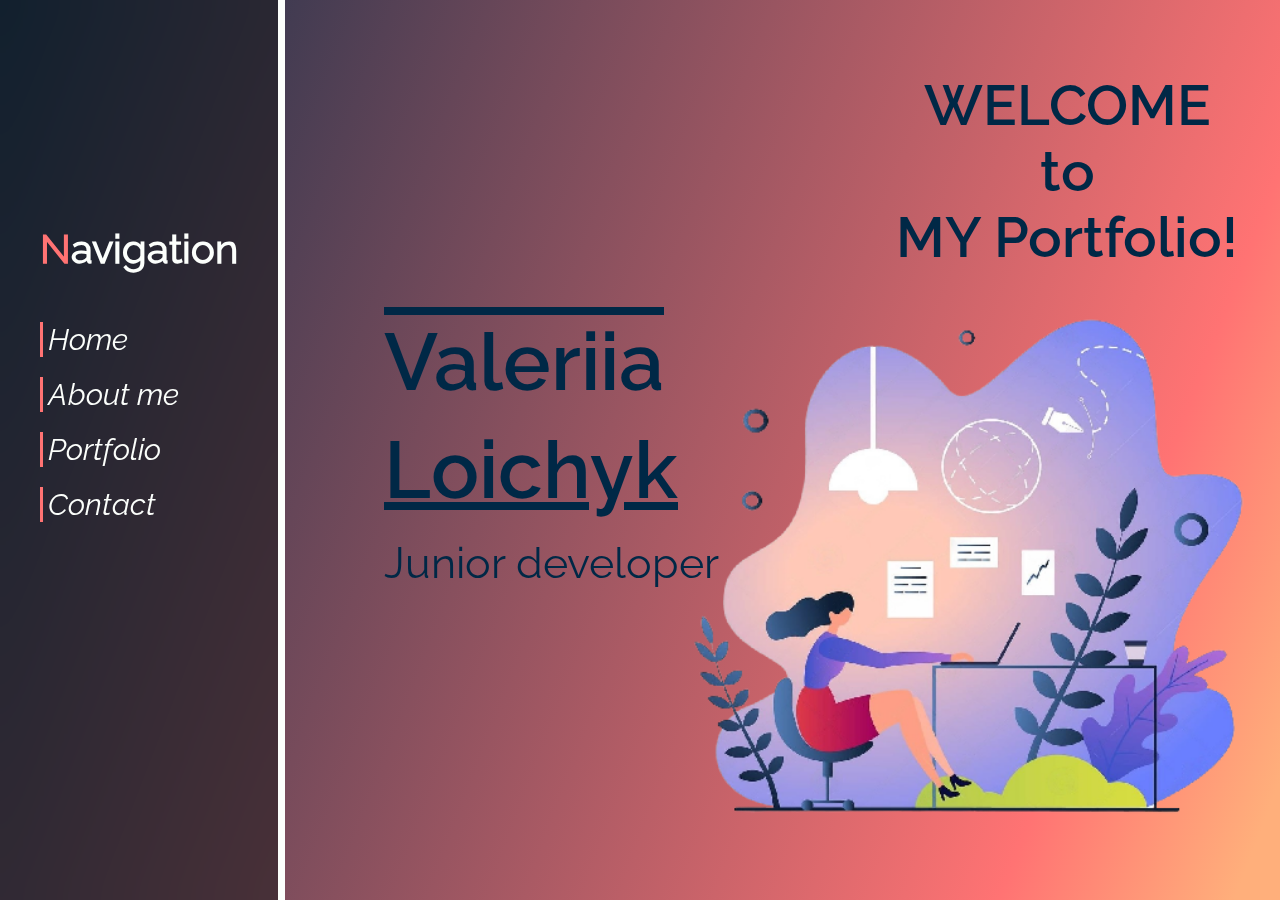
<file: About_Me+JS/index.html>
<!DOCTYPE html>
<html lang="pl">
<head>
    <meta charset="UTF-8">
    <meta name="viewport" content="width=device-width, initial-scale=1">
    <title>Portfolio</title>
    <link rel="stylesheet" type="text/css" href="index.css">
</head>
<nav>
 <div class="title"><h1><span>N</span>avigation</h1></div>
  <div class="list"><ul>
      <li><a href="index.html">Home</a></li>
      <li><a href="me.html">About me</a></li>
      <li><a href="project.html">Portfolio</a></li>
      <li><a href="contact.html">Contact</a></li>
  </ul>
  </div>  
</nav>
<article class="back">
    <div class="wrap">
        <picture class="hello">
            <source srcset="image/1.png" type="image/png" >
            <img src="image/1.png" alt="">
        </picture>
    </div>
    <h1  class ="h11" >Valeriia</h1>
    <h1  class = "h12" >Loichyk</h1>
    <p>Junior developer</p>
    <h2 >WELCOME <br>to <br>MY Portfolio!</h2>
    
</article>
</html>
</file>
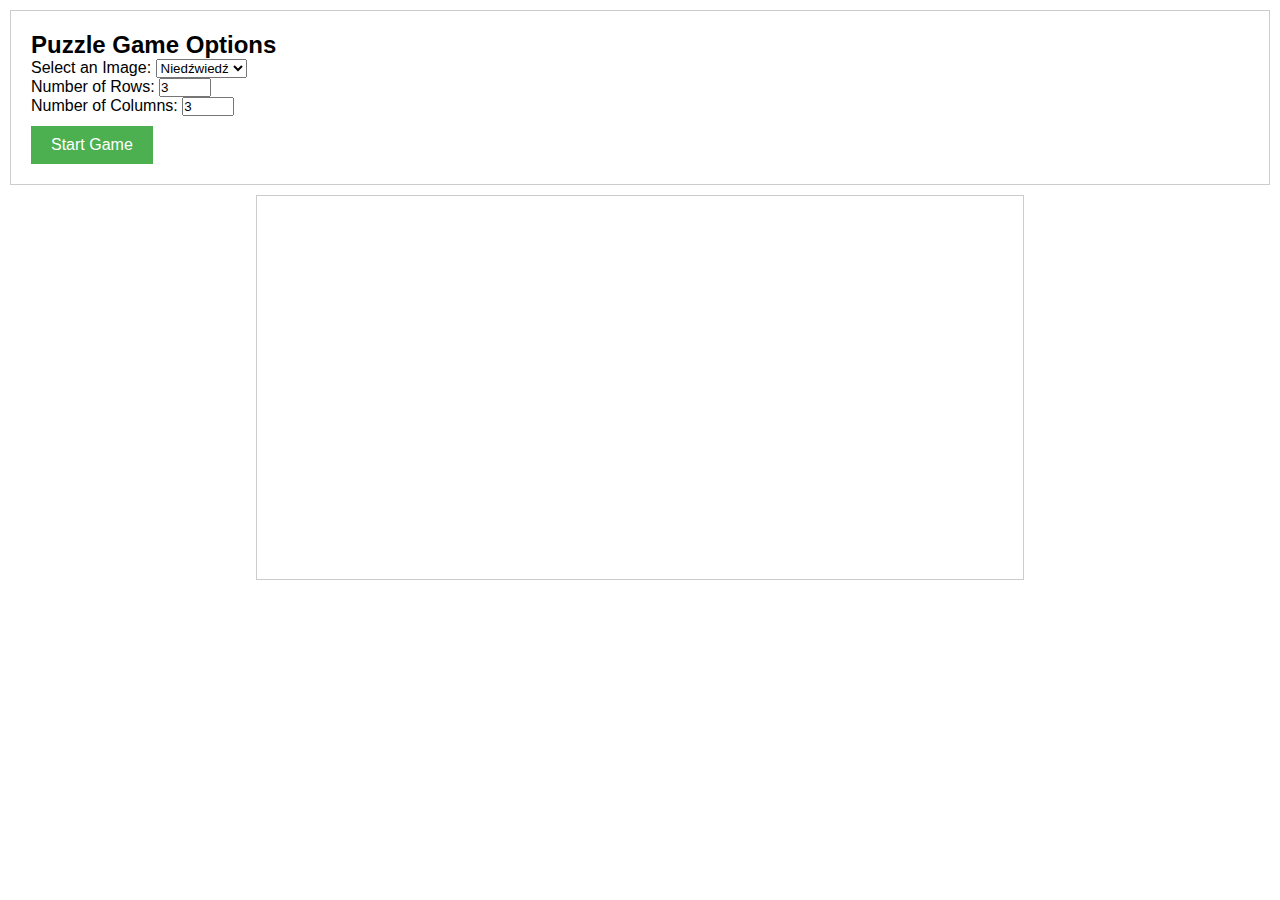
<file: Puzzle/index.html>
<!DOCTYPE html>
<html lang="en">
<head>
	<meta charset="utf-8">
	<title>Puzzle</title>
	<meta name="viewport" content="width=device-width">
	<link rel="stylesheet" type="text/css" href="style.css">
</head>
<body>
        <div class="game-options">
      <h2>Puzzle Game Options</h2>
      <form>
        <label for="image-select">Select an Image:</label>
        <select id="image-select" name="image-select">
          <option value="1">Niedźwiedź</option>
          <option value="2">Kot</option>
          <option value="3">Pies</option>
        </select>
        <br>
        <label for="rows-input">Number of Rows:</label>
        <input type="number" id="rows-input" name="rows-input" min="2" max="10" value="3">
        <br>
        <label for="columns-input">Number of Columns:</label>
        <input type="number" id="columns-input" name="columns-input" min="2" max="10" value="3">
        <br>
        <button type="button" id="start-button">Start Game</button>
      </form>
    </div>
    <canvas id="canvas"></canvas>
</body>
	 <script src="puzzle.js" type="text/javascript"></script>
</html>
</file>
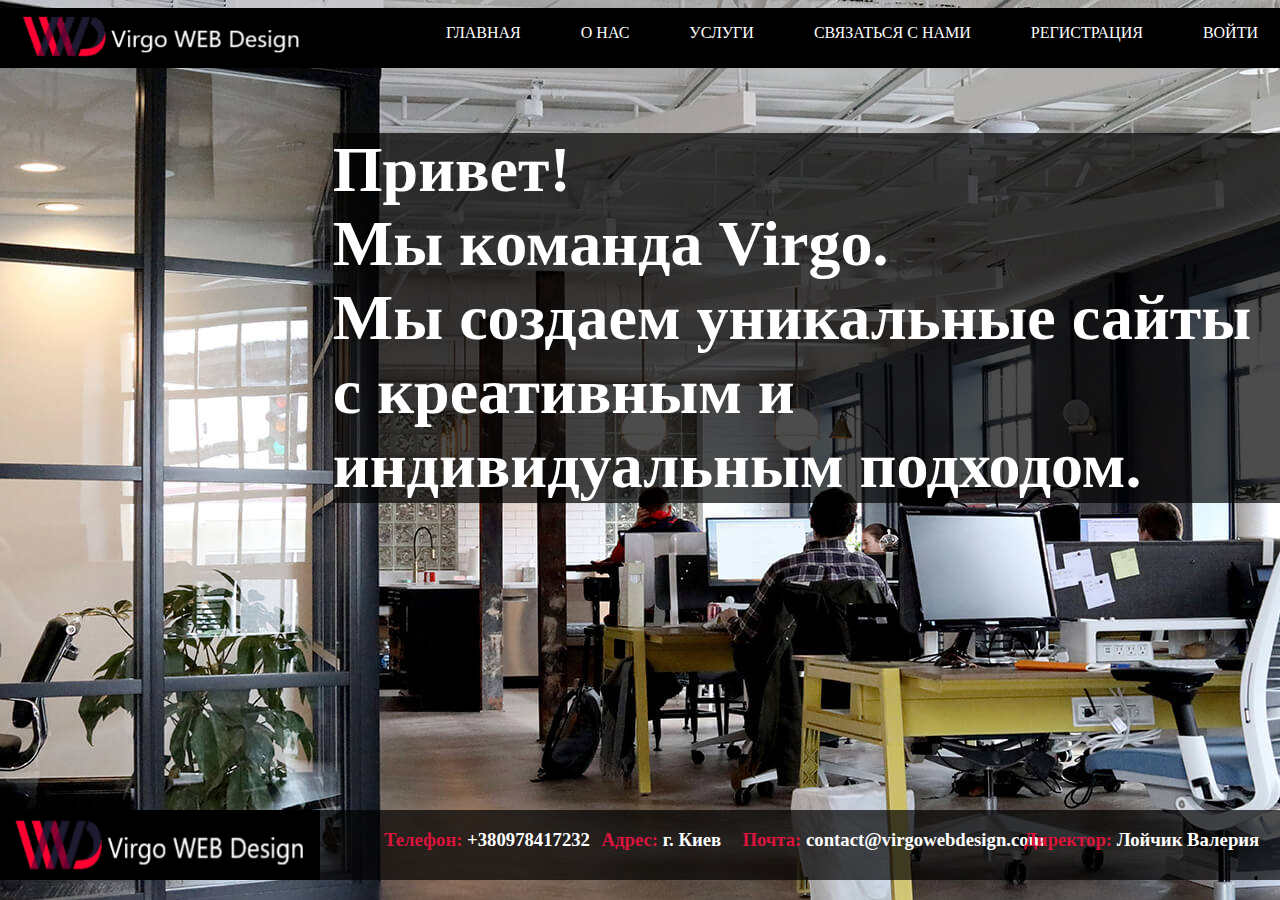
<file: WebCrafters/index.html>
﻿<!DOCTYPE html>
<html lang="ru">
<head>
    <meta charset="UTF-8">
    <title>Студия WEB-дизайна Virgo WEB Design</title>
    <link rel="stylesheet"; href="nav.css"; type="text/css">
    <style type="text/css">
        .footer{
            background: rgba(0,0,0,0.7);
            border: 1px;
            width: 100%;
            height: 70px;
            position:absolute;
            top:90%;
            left:0%;
            color: white;
        }
    </style>
</head>
<body background="слайд1.jpg">

<nav>
    <img src="logo.png" height="24%" width="24%" align="left"/>

    <ul>
        <li><a href="vhod.html">Войти</a> </li>
        <li><a href="registraciya.html">Регистрация</a> </li>
        <li><a href="Svyaz.html">Связаться с нами</a> </li>
        <li><a href="Uslugi.html">Услуги</a> </li>
        <li><a href="ONAS.html">О нас</a> </li>
        <li><a href="index.html">Главная</a></li>
    </ul>
</nav>
<h1  style="position: absolute; left: 26%; top: 10%; font-size:400%; color:white; background: rgba(0,0,0,0.7)" >Привет! <br>Мы команда Virgo.<br>Мы создаем уникальные сайты <br>с креативным и индивидуальным подходом. </h1>
<div class="footer">
    <img src="logo.png" height="100%" width="25%" align="left"/>
    <h3 style="position:absolute; left: 30%"><b style="color: crimson">Телефон:</b> +380978417232 </h3>
    <h3 style="position:absolute; left: 47%"><b style="color: crimson">Адрес:</b> г. Киев</h3>
    <h3 style="position:absolute; left: 58%"><b style="color: crimson">Почта:</b> contact@virgowebdesign.com</h3>
    <h3 style="position:absolute; left: 80%"><b style="color: crimson">Директор:</b> Лойчик Валерия</h3>
</div>
</body>
</html>
</file>
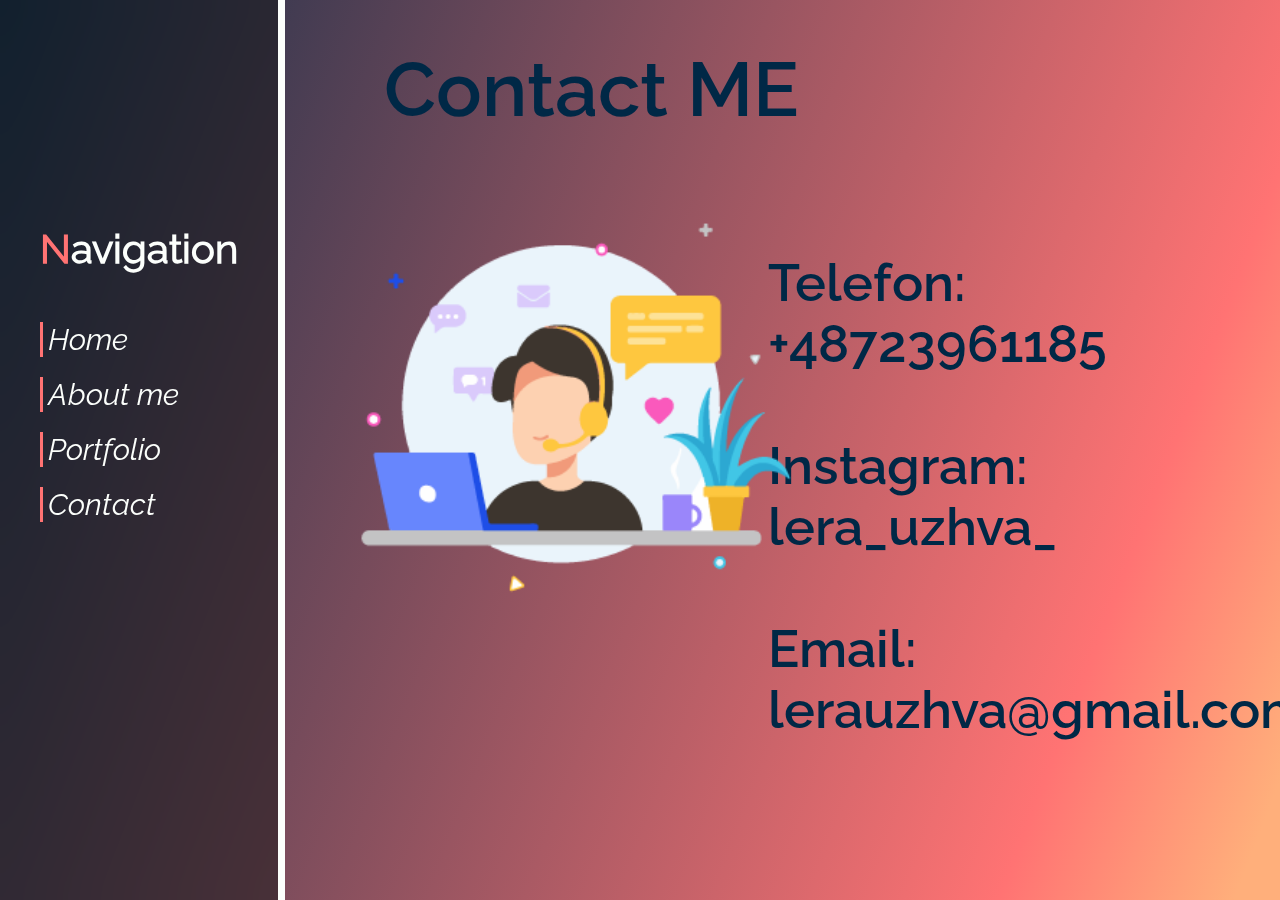
<file: About_Me+JS/contact.html>
<!DOCTYPE html>
<html lang="pl">
<head>
    <meta charset="UTF-8">
    <meta name="viewport" content="width=device-width, initial-scale=1">
    <title>Contact</title>
    <link rel="stylesheet" type="text/css" href="contact.css">
</head>
<nav>
 <div class="title"><h1><span>N</span>avigation</h1></div>
  <div class="list"><ul>
      <li><a href="index.html">Home</a></li>
      <li><a href="me.html">About me</a></li>
      <li><a href="project.html">Portfolio</a></li>
      <li><a href="contact.html"><span>C</span>ontact</a></li>
  </ul>
  </div>  
</nav>
<article class="back">
   <h1>Contact ME</h1>
   <div class="mob">
        <div class="line" style="top:25rem;"><h2 style="top:2rem;">Telefon: +48723961185</h2></div>
        <div class="line" style="top:30rem;"><h2 style="top:2rem;">Instagram: lera_uzhva_</h2></div>
        <div class="line" style="top:35rem;"><h2 style="top:2rem;"> Email: lerauzhva@gmail.com</h2></div>
        <div class="line" style="top:40rem;"></div>
    </div>
    <div class="desc">
        <h2>Telefon: +48723961185<br><br>Instagram: lera_uzhva_<br><br>Email: lerauzhva@gmail.com</h2>
    </div>
    <div class="wrap">
        <picture class="contact">
       <source srcset="image/2.png" type="image/png">
        <img src="image/2.png" alt="">
   </picture>
    </div>
</article>
<footer></footer>
</html>
</file>
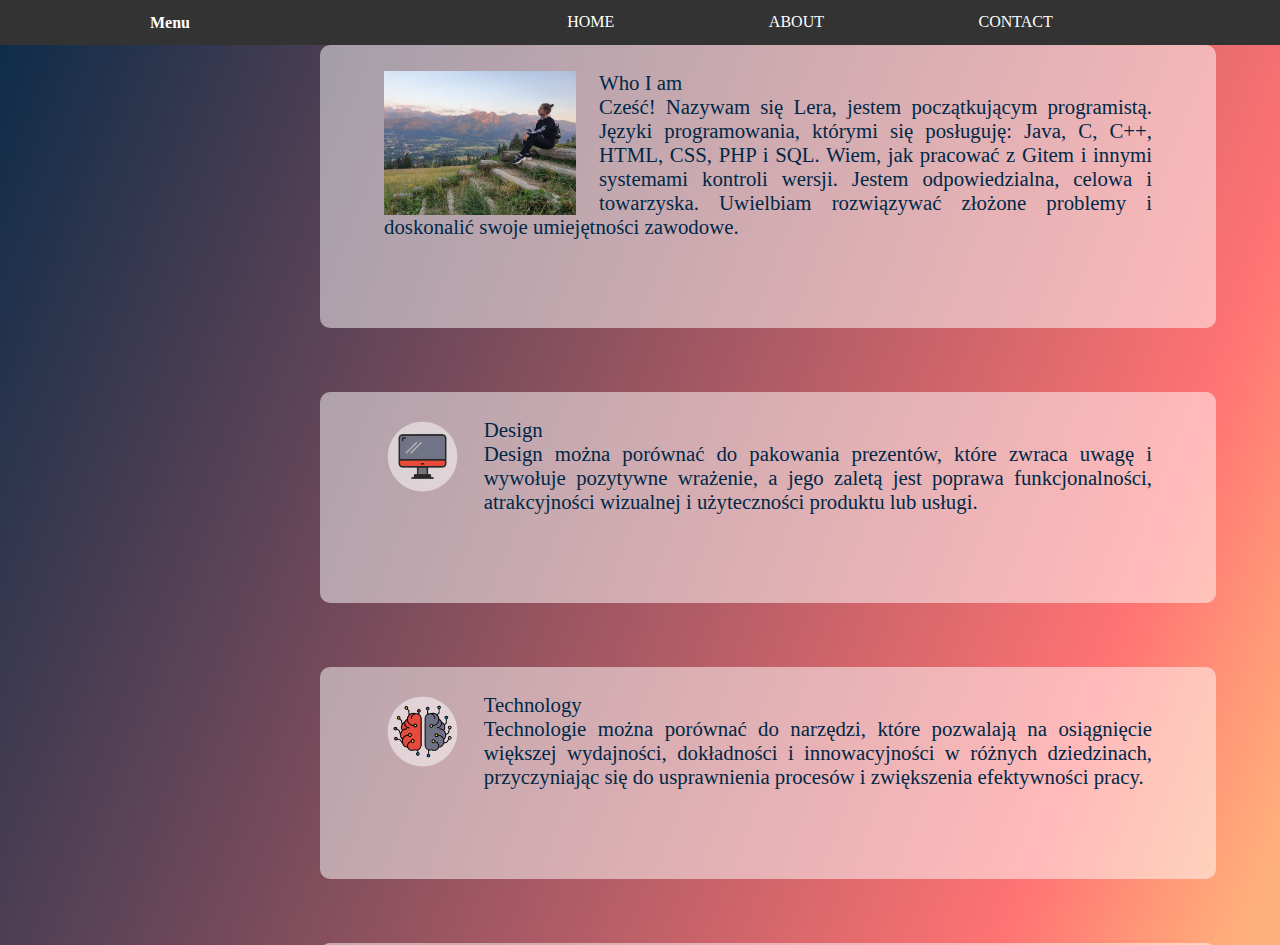
<file: About_Me+JS/me.html>
<!DOCTYPE html>
<html lang="pl">
<head>
    <meta charset="UTF-8">
    <meta name="viewport" content="width=device-width, initial-scale=1">
    <title>Portfolio</title>
    <link rel="stylesheet" type="text/css" href="me.css">
</head>
<nav>
  <div class="logo">
      <h4>Menu</h4>
  </div>
  <ul class="nav-links"> 
      <a href="index.html">Home</a>
      <a href="me.html">About</a> 
      <a href="contact.html">Contact</a>

  </ul>
  <div class="burger">
    <div class="line1"></div>
    <div class="line2"></div>
    <div class="line3"></div>
  </div>
</nav>

<article class="back">
    <div class="container">
        <div class="wrap">
            <img src="image/me.png" class="me" alt="">
            <p>Who I am<br> Cześć! Nazywam się Lera, jestem początkującym programistą. Języki programowania, którymi się posługuję: Java, C, C++, HTML, CSS, PHP i SQL. Wiem, jak pracować z Gitem i innymi systemami kontroli wersji. Jestem odpowiedzialna, celowa i towarzyska. Uwielbiam rozwiązywać złożone problemy i doskonalić swoje umiejętności zawodowe.</p>   
            
        </div>

        <div class="wrap">
            <img src="image/4.png" class="computer" alt=""> 
            <p>Design<br>Design można porównać do pakowania prezentów, które zwraca uwagę i wywołuje pozytywne wrażenie, a jego zaletą jest poprawa funkcjonalności, atrakcyjności wizualnej i użyteczności produktu lub usługi.</p> 
            
        </div>


        <div class="wrap">
            <img src="image/3.png" class="brain" alt=""> 
            <p>Technology<br>Technologie można porównać do narzędzi, które pozwalają na osiągnięcie większej wydajności, dokładności i innowacyjności w różnych dziedzinach, przyczyniając się do usprawnienia procesów i zwiększenia efektywności pracy.</p>   
        </div>


        <div class="wrap">
            <img src="image/5.png" class="photo" alt="">
            <p>Photo<br>Lubię robić zdjęcia i edytować ich.  Sztuka fotografii polega na tworzeniu pięknych i zapadających w pamięć obrazów, które mogą wywoływać emocje, przekazywać informacje i urzekać widzów.  Fotografia może być wykorzystywana w różnych dziedzinach, takich jak dziennikarstwo, reklama, projektowanie i sztuka.</p>      
        </div>
        <div class="gallery-container"><div class="gallery"></div></div>
    </div>
    <script src="gallery.js"></script>
    <script src="menu.js"></script>
</article>
</html>
</file>
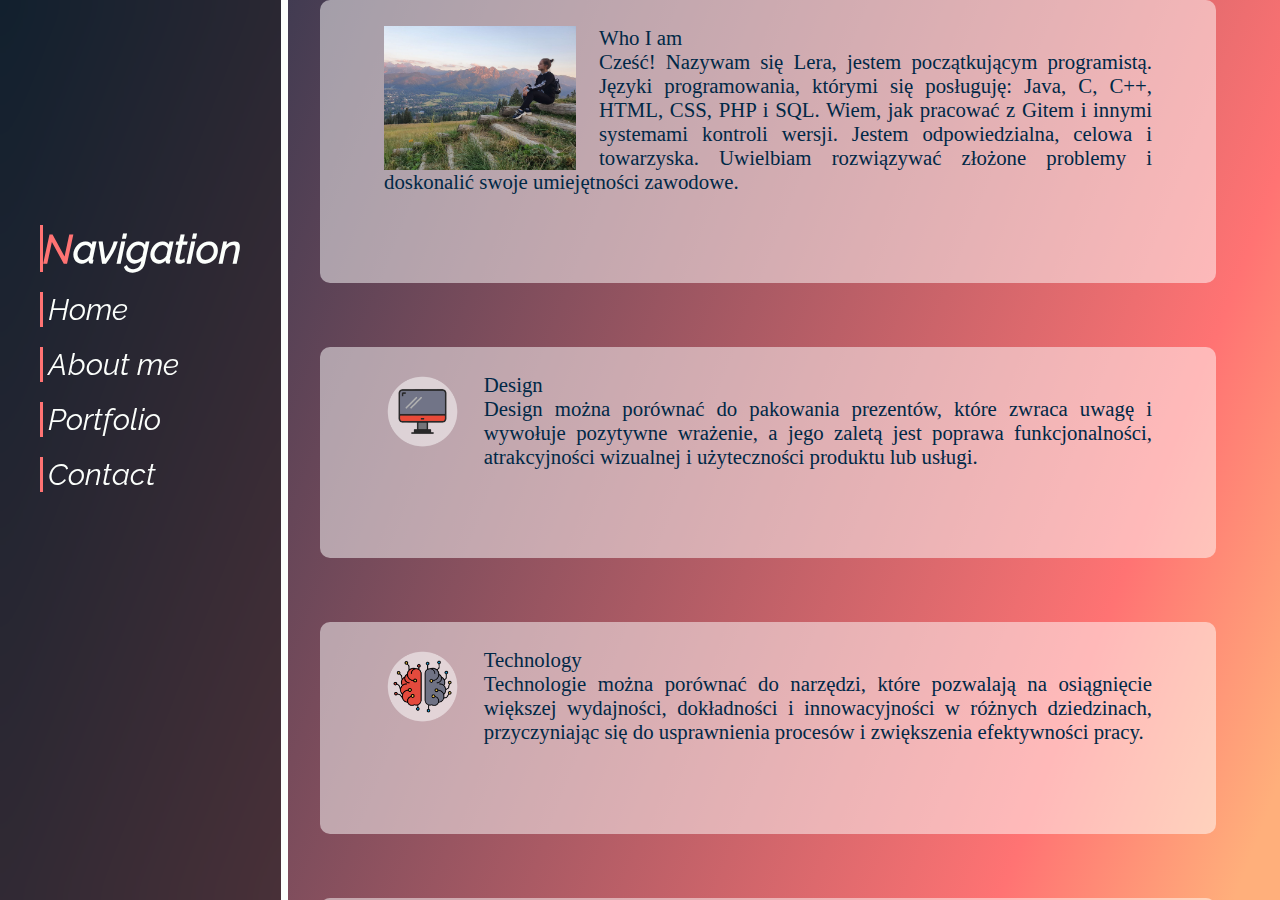
<file: About_Me/me.html>
<!DOCTYPE html>
<html lang="pl">
<head>
    <meta charset="UTF-8">
    <meta name="viewport" content="width=device-width, initial-scale=1">
    <title>Portfolio</title>
    <link rel="stylesheet" type="text/css" href="me_1.css">
</head>
<nav>
 <div class="title"><h1><span>N</span>avigation</h1></div>
  <div class="list"><ul>
      <li><a href="index.html">Home</a></li>
      <li><a href="me.html">About me</a></li>
      <li><a href="project.html">Portfolio</a></li>
      <li><a href="contact.html">Contact</a></li>
  </ul>
  </div>  
</nav>

<article class="back">
    <div class="container">
        <div class="wrap">
            <img src="image/me.png" class="me" alt="">
            <p>Who I am<br> Cześć! Nazywam się Lera, jestem początkującym programistą. Języki programowania, którymi się posługuję: Java, C, C++, HTML, CSS, PHP i SQL. Wiem, jak pracować z Gitem i innymi systemami kontroli wersji. Jestem odpowiedzialna, celowa i towarzyska. Uwielbiam rozwiązywać złożone problemy i doskonalić swoje umiejętności zawodowe.</p>   
            
        </div>

        <div class="wrap">
            <img src="image/4.png" class="computer" alt=""> 
            <p>Design<br>Design można porównać do pakowania prezentów, które zwraca uwagę i wywołuje pozytywne wrażenie, a jego zaletą jest poprawa funkcjonalności, atrakcyjności wizualnej i użyteczności produktu lub usługi.</p> 
            
        </div>


        <div class="wrap">
            <img src="image/3.png" class="brain" alt=""> 
            <p>Technology<br>Technologie można porównać do narzędzi, które pozwalają na osiągnięcie większej wydajności, dokładności i innowacyjności w różnych dziedzinach, przyczyniając się do usprawnienia procesów i zwiększenia efektywności pracy.</p>   
        </div>


        <div class="wrap">
            <img src="image/5.png" class="photo" alt="">
            <p>Photo<br>Lubię robić zdjęcia i edytować ich.  Sztuka fotografii polega na tworzeniu pięknych i zapadających w pamięć obrazów, które mogą wywoływać emocje, przekazywać informacje i urzekać widzów.  Fotografia może być wykorzystywana w różnych dziedzinach, takich jak dziennikarstwo, reklama, projektowanie i sztuka.</p>      
        </div> 
    </div>

</article>
</html>
</file>
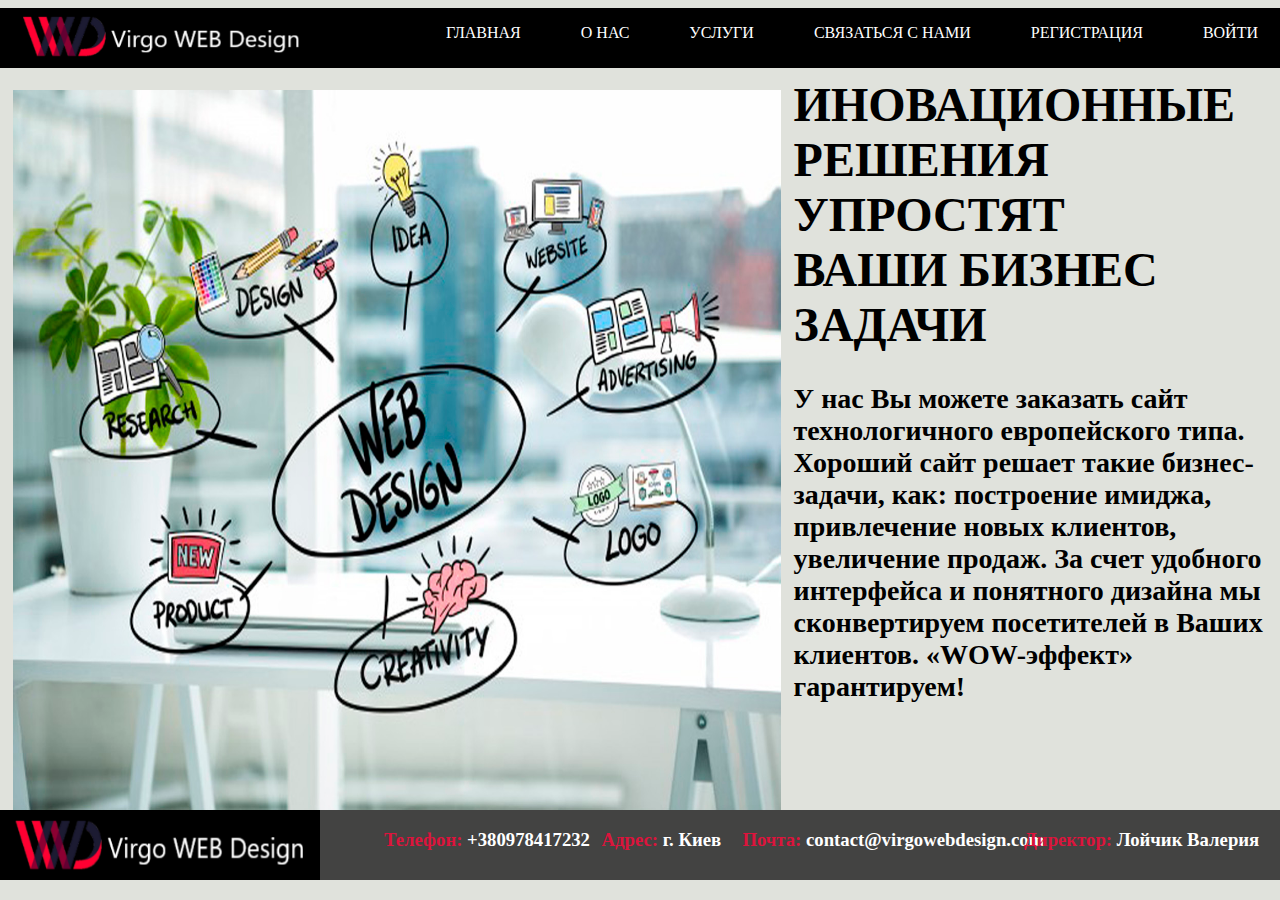
<file: WebCrafters/ONAS.html>
﻿<!DOCTYPE html>
<html>
<head>
    <meta charset="UTF-8">
    <title>О нас</title>
    <link rel="stylesheet"; href="nav.css"; type="text/css">
    <style type="text/css">
        .footer{
            background: rgba(0,0,0,0.7);
            border: 1px;
            width: 100%;
            height: 70px;
            position:absolute;
            top:90%;
            left:0%;
            color: white;
        }
    </style>
</head>
<body bgcolor="#e0e2dc">
<nav>
    <img src="logo.png" height="24%" width="24%" align="left"/>
    <ul>
        <li><a href="vhod.html">Войти</a> </li>
        <li><a href="registraciya.html">Регистрация</a> </li>
        <li><a href="Svyaz.html">Связаться с нами</a> </li>
        <li><a href="Uslugi.html">Услуги</a> </li>
        <li><a href="ONAS.html">О нас</a> </li>
        <li><a href="index.html">Главная</a></li>
    </ul>
</nav>
<img src="слайд2.jpg"; width="60%"; height="80%" style="position:absolute; left:1%;  top:10% "/>
<h1  style="position: absolute; left: 62%; top:5%; font-size:300%;" >ИНОВАЦИОННЫЕ РЕШЕНИЯ УПРОСТЯТ<br>
    ВАШИ БИЗНЕС ЗАДАЧИ</h1>
<h2 style="position: absolute; left: 62%; top:40%;font-size:175% "> У нас Вы можете заказать сайт
технологичного европейского типа. Хороший сайт решает такие бизнес-задачи, как:
построение имиджа, привлечение новых клиентов, увеличение продаж.
    За счет удобного интерфейса и понятного дизайна мы сконвертируем посетителей в Ваших клиентов. «WOW-эффект» гарантируем!</h2>
<div class="footer">
    <img src="logo.png" height="100%" width="25%" align="left"/>
    <h3 style="position:absolute; left: 30%"><b style="color: crimson">Телефон:</b> +380978417232 </h3>
    <h3 style="position:absolute; left: 47%"><b style="color: crimson">Адрес:</b> г. Киев</h3>
    <h3 style="position:absolute; left: 58%"><b style="color: crimson">Почта:</b> contact@virgowebdesign.com</h3>
    <h3 style="position:absolute; left: 80%"><b style="color: crimson">Директор:</b> Лойчик Валерия</h3>
</div>
</body>
</html>
</file>
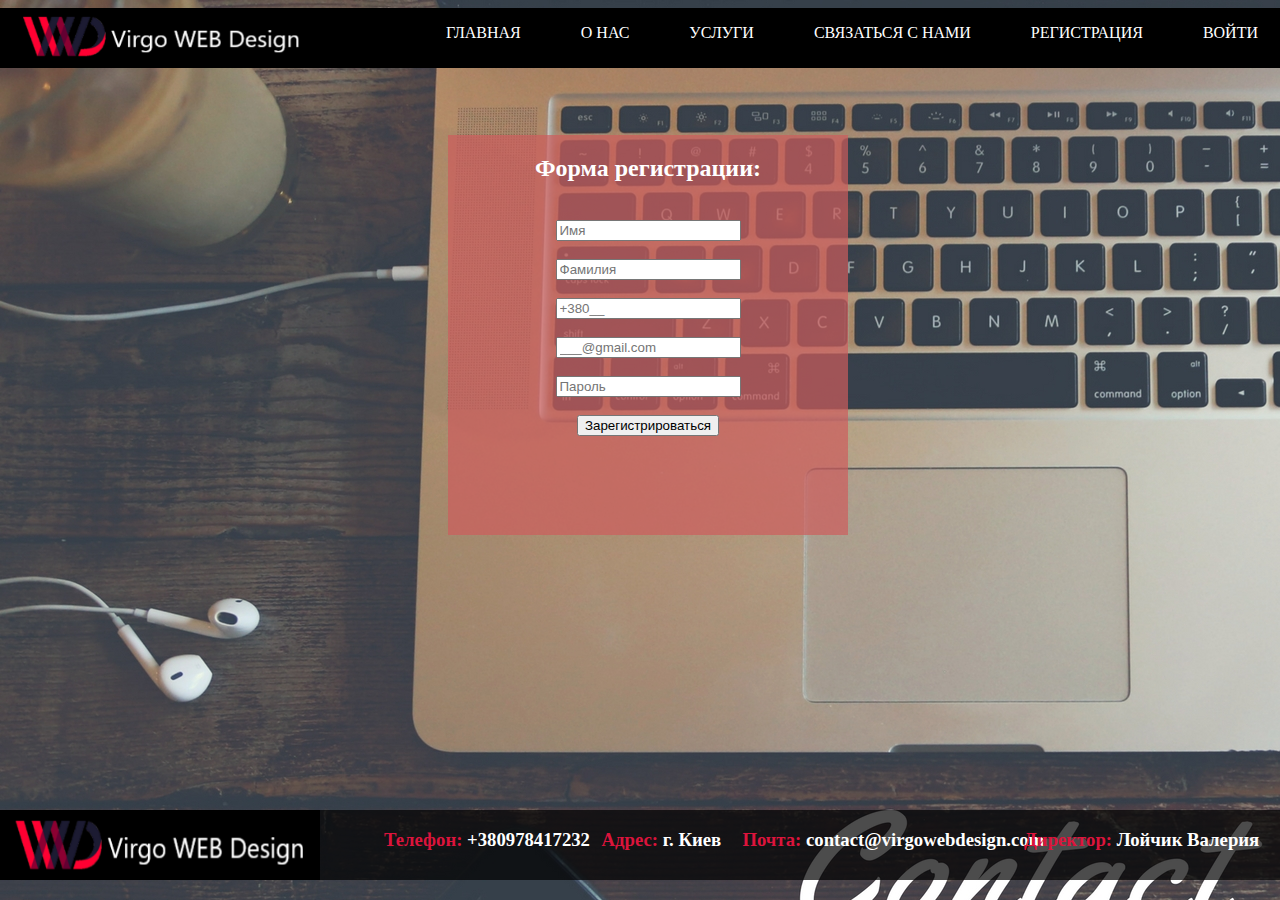
<file: WebCrafters/registraciya.html>
﻿<!DOCTYPE html>
<html >
<head>
    <meta charset="UTF-8">
    <link rel="stylesheet"; href="nav.css"; type="text/css">
    <style type="text/css">
        .footer{
            background: rgba(0,0,0,0.7);
            border: 1px;
            width: 100%;
            height: 70px;
            position:absolute;
            top:90%;
            left:0%;
            color: white;}
            .reg{
                background: rgba(205,92,92,0.7);
                border: 1px;
                width: 400px;
                height: 400px;
                color: white;
                position:absolute;
                left:35%;
                top:15%;
            }

    </style>
    <title>Регистрация</title>
</head>
<body background="слайд4.jpg">
<nav>
    <img src="logo.png" height="24%" width="24%" align="left"/>

    <ul>
        <li><a href="vhod.html">Войти</a> </li>
        <li><a href="registraciya.html">Регистрация</a> </li>
        <li><a href="Svyaz.html">Связаться с нами</a> </li>
        <li><a href="Uslugi.html">Услуги</a> </li>
        <li><a href="ONAS.html">О нас</a> </li>
        <li><a href="index.html">Главная</a></li>
    </ul>
</nav>
<div class="reg" align="center">
<form action="http://localhost/Prac/registraciya.php" method="post">
    <p><h2 >Форма регистрации:</h2></p>
    <br>
    <input type="text" name="name" required placeholder="Имя">
    <br>
    <br>
    <input type="text" name="surname" required placeholder="Фамилия">
    <br>
    <br>
    <input type="text" name="tel" required placeholder="+380__">
    <br>
    <br>
    <input type="text" name="E-mail" required placeholder="___@gmail.com">
    <br>
    <br>
    <input type="password" name="password" required placeholder="Пароль">
    <br>
    <br>
    <input style="height: 20%" type="submit" value="Зарегистрироваться" name="button1">
</form>
</div>
<div class="footer">
    <img src="logo.png" height="100%" width="25%" align="left"/>
    <h3 style="position:absolute; left: 30%"><b style="color: crimson">Телефон:</b> +380978417232 </h3>
    <h3 style="position:absolute; left: 47%"><b style="color: crimson">Адрес:</b> г. Киев</h3>
    <h3 style="position:absolute; left: 58%"><b style="color: crimson">Почта:</b> contact@virgowebdesign.com</h3>
    <h3 style="position:absolute; left: 80%"><b style="color: crimson">Директор:</b> Лойчик Валерия</h3>
</div>
</body>
</html>
</file>
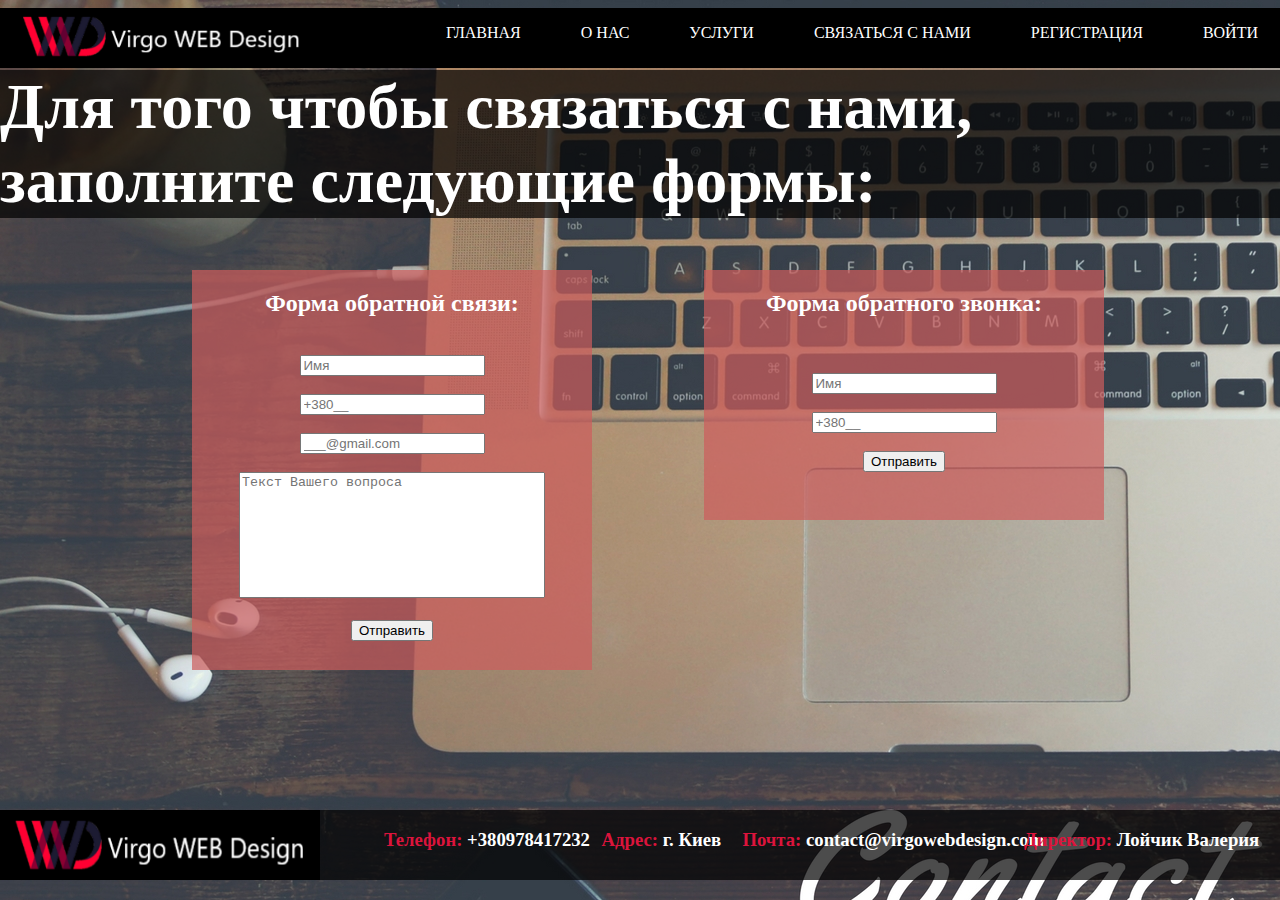
<file: WebCrafters/Svyaz.html>
﻿<!DOCTYPE html>
<html>
<head>
    <meta charset="UTF-8">
    <title>Связаться с нами</title>
    <link rel="stylesheet"; href="nav.css"; type="text/css">
    <style type="text/css" >
        textarea{
            width:300px;
            height:120px;
            resize:none;
        }
        .que{
            background: rgba(205,92,92,0.7);
            border: 1px;
            width: 400px;
            height: 400px;
            color: white;
            position:absolute;
            left:15%;
            top:30%;
        }
        .zvo{
            background: rgba(205,92,92,0.7);
            border: 1px;
            width: 400px;
            height: 250px;
            color: white;
            position:absolute;
            left:55%;
            top:30%;
        }
        .footer{
            background: rgba(0,0,0,0.7);
            border: 1px;
            width: 100%;
            height: 70px;
            position:absolute;
            top:90%;
            left:0%;
            color: white;
        }
    </style>
</head>
<body background="слайд4.jpg">
<nav>
    <img src="logo.png" height="24%" width="24%" align="left"/>
    <ul>
        <li><a href="vhod.html">Войти</a> </li>
        <li><a href="registraciya.html">Регистрация</a> </li>
        <li><a href="Svyaz.html">Связаться с нами</a> </li>
        <li><a href="Uslugi.html">Услуги</a> </li>
        <li><a href="ONAS.html">О нас</a> </li>
        <li><a href="index.html">Главная</a></li>
    </ul>
</nav>
<h1  style="position: absolute;  left:0%; top: 3%; font-size:400%; color:white; background: rgba(0,0,0,0.7); width: 100%" >Для того чтобы связаться с нами,<br> заполните следующие формы:</h1>
<div class="que" align="center">
    <form action="questio.php" method="post">
        <p><h2 >Форма обратной связи:</h2></p>
        <br>
        <input type="text" name="name" required placeholder="Имя">
        <br>
        <br>
        <input type="text" name="tel" required placeholder="+380__">
        <br>
        <br>
        <input type="text" name="E-mail" required placeholder="___@gmail.com">
        <br>
        <br>
        <textarea type="text" name="question" required placeholder="Текст Вашего вопроса"></textarea>
        <br>
        <br>
        <input type="submit" value="Отправить" name="button1">
    </form>
</div>
    <div class="zvo" align="center">
    <form action="zvonki.php" method="post">
        <p><h2 >Форма обратного звонка:</h2></p>
        <br>
        <br>
        <input type="text" name="name" required placeholder="Имя">
        <br>
        <br>
        <input type="text" name="tel" required placeholder="+380__">
        <br>
        <br>
        <input type="submit" value="Отправить">
    </form>
</div>
<div class="footer">
    <img src="logo.png" height="100%" width="25%" align="left"/>
    <h3 style="position:absolute; left: 30%"><b style="color: crimson">Телефон:</b> +380978417232 </h3>
    <h3 style="position:absolute; left: 47%"><b style="color: crimson">Адрес:</b> г. Киев</h3>
    <h3 style="position:absolute; left: 58%"><b style="color: crimson">Почта:</b> contact@virgowebdesign.com</h3>
    <h3 style="position:absolute; left: 80%"><b style="color: crimson">Директор:</b> Лойчик Валерия</h3>
</div>
</body>
</html>
</file>
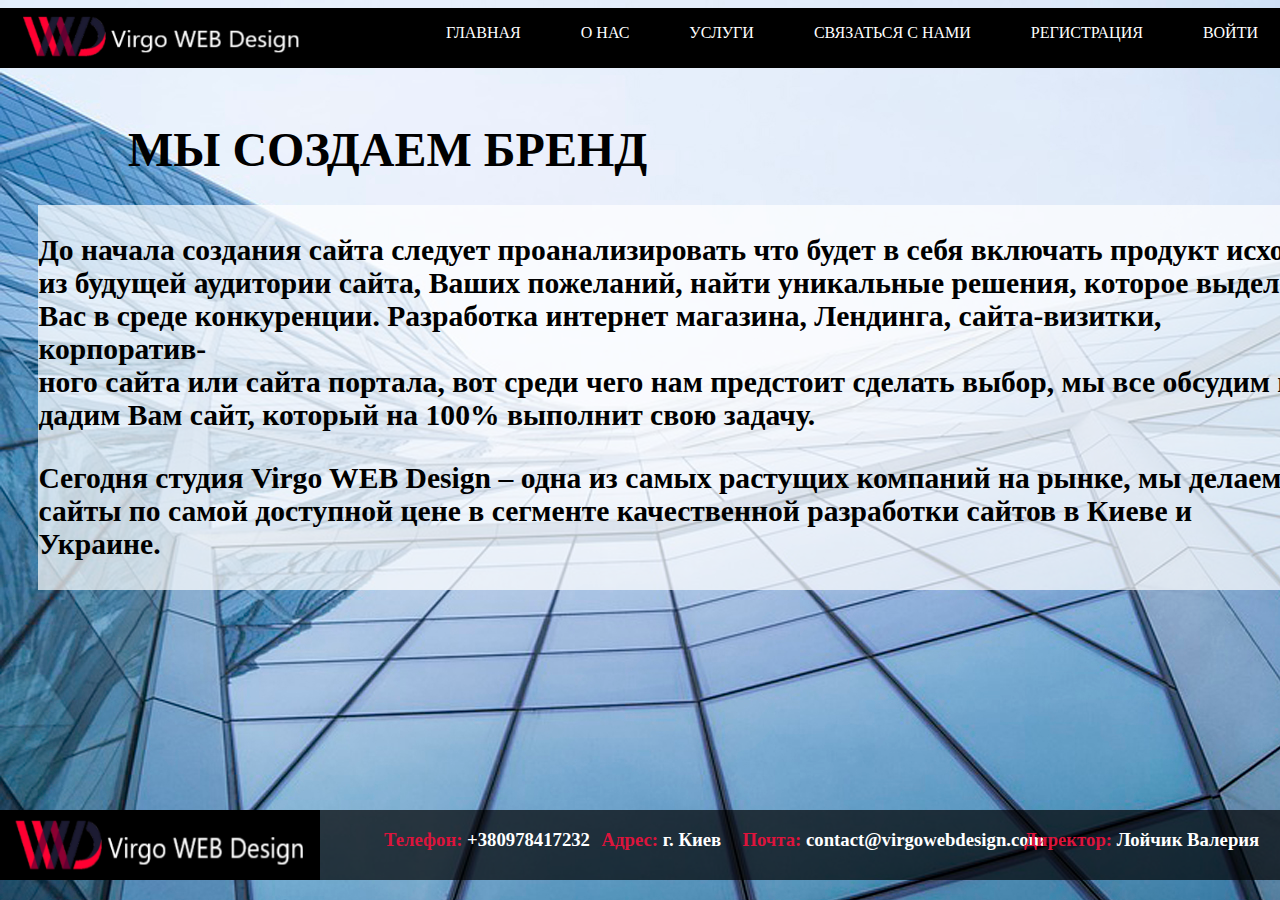
<file: WebCrafters/Uslugi.html>
﻿<!DOCTYPE html>
<html >
<head>
    <meta charset="UTF-8">
    <link rel="stylesheet"; href="nav.css"; type="text/css">
    <style type="text/css">
        .footer{
            background: rgba(0,0,0,0.7);
            border: 1px;
            width: 100%;
            height: 70px;
            position:absolute;
            top:90%;
            left:0%;
            color: white;
        }
    </style>
    <title>Услуги</title>
</head>
<body background="слайд5.jpg">
<nav>
    <img src="logo.png" height="24%" width="24%" align="left"/>
    <ul>
        <li><a href="vhod.html">Войти</a> </li>
        <li><a href="registraciya.html">Регистрация</a> </li>
        <li><a href="Svyaz.html">Связаться с нами</a> </li>
        <li><a href="Uslugi.html">Услуги</a> </li>
        <li><a href="ONAS.html">О нас</a> </li>
        <li><a href="index.html">Главная</a></li>
    </ul>
</nav>
<h1   style="position:absolute; top:10%; left:10%; font-size:300%; " >МЫ СОЗДАЕМ БРЕНД</h1>
<h2  style="position:absolute; left:3%; top:20%; font-size:185%; background: rgba(255,255,255,0.7); width: 100%"><p>До начала создания сайта следует проанализировать что будет
    в себя включать продукт исходя<br> из будущей аудитории сайта,
    Ваших пожеланий, найти уникальные решения, которое выделит <br>Вас в среде конкуренции. Разработка интернет магазина,
    Лендинга, сайта-визитки, корпоратив-<br>ного сайта или сайта портала, вот среди чего нам предстоит сделать выбор, мы все обсудим и <br>
    дадим Вам сайт, который на 100% выполнит свою задачу.<br></p>
   <p>Сегодня студия Virgo WEB Design – одна из самых растущих компаний на рынке, мы делаем <br>
    сайты по самой доступной цене в сегменте качественной разработки сайтов в Киеве и Украине.</p> </h2>

<div class="footer">
    <img src="logo.png" height="100%" width="25%" align="left"/>
    <h3 style="position:absolute; left: 30%"><b style="color: crimson">Телефон:</b> +380978417232 </h3>
    <h3 style="position:absolute; left: 47%"><b style="color: crimson">Адрес:</b> г. Киев</h3>
    <h3 style="position:absolute; left: 58%"><b style="color: crimson">Почта:</b> contact@virgowebdesign.com</h3>
    <h3 style="position:absolute; left: 80%"><b style="color: crimson">Директор:</b> Лойчик Валерия</h3>
</div>
</body>
</html>
</file>
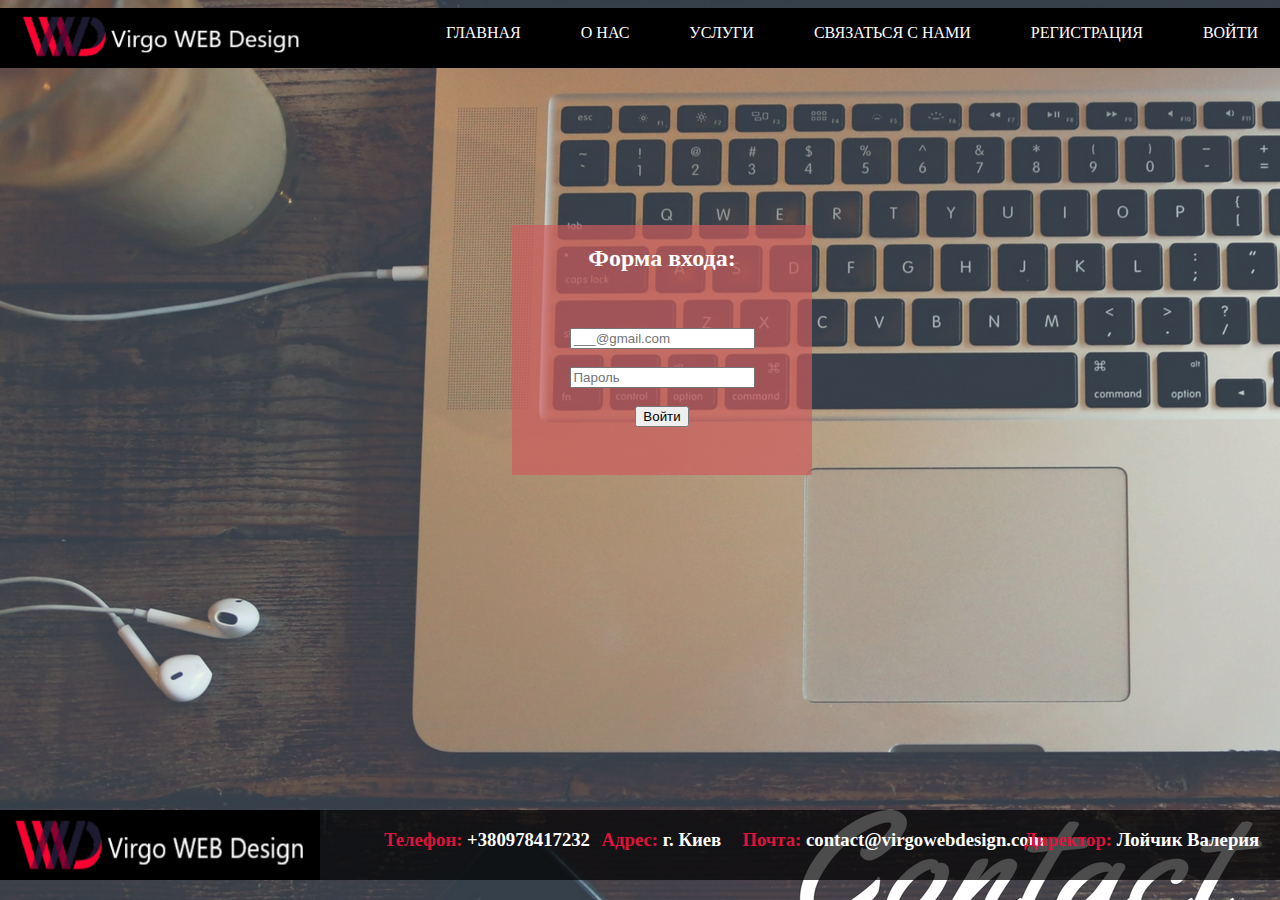
<file: WebCrafters/vhod.html>
﻿<!DOCTYPE html>
<html >
<head>
    <meta charset="UTF-8">
    <link rel="stylesheet"; href="nav.css"; type="text/css">
    <style type="text/css">
        .footer{
            background: rgba(0,0,0,0.7);
            border: 1px;
            width: 100%;
            height: 70px;
            position:absolute;
            top:90%;
            left:0%;
            color: white;}
            .reg{
                background: rgba(205,92,92,0.7);
                border: 1px;
                width: 300px;
                height: 250px;
                color: white;
                position:absolute;
                left:40%;
                top:25%;
            }

    </style>
    <title>Вход</title>
</head>
<body background="слайд4.jpg">
<nav>
    <img src="logo.png" height="24%" width="24%" align="left"/>

    <ul>
        <li><a href="vhod.html">Войти</a> </li>
        <li><a href="registraciya.html">Регистрация</a> </li>
        <li><a href="Svyaz.html">Связаться с нами</a> </li>
        <li><a href="Uslugi.html">Услуги</a> </li>
        <li><a href="ONAS.html">О нас</a> </li>
        <li><a href="index.html">Главная</a></li>
    </ul>
</nav>
<div class="reg" align="center">
<form action="http://localhost/Prac/vhod.php" method="post">
    <p><h2 >Форма входа:</h2></p>
    <br>
    <br>
    <input type="text" name="E-mail" required placeholder="___@gmail.com">
    <br>
    <br>
    <input type="password" name="password" required placeholder="Пароль">
    <br>
    <br>
    <input style="height: 20%" type="submit" value="Войти" name="button1">
</form>
</div>
<div class="footer">
    <img src="logo.png" height="100%" width="25%" align="left"/>
    <h3 style="position:absolute; left: 30%"><b style="color: crimson">Телефон:</b> +380978417232 </h3>
    <h3 style="position:absolute; left: 47%"><b style="color: crimson">Адрес:</b> г. Киев</h3>
    <h3 style="position:absolute; left: 58%"><b style="color: crimson">Почта:</b> contact@virgowebdesign.com</h3>
    <h3 style="position:absolute; left: 80%"><b style="color: crimson">Директор:</b> Лойчик Валерия</h3>
</div>
</body>
</html>
</file>
<file: About_Me+JS/index.css>
*{
  margin: 0;
  padding: 0;
  list-style: none;
  text-decoration: none;
  box-sizing: border-box;
  
}

nav{
  padding: 25vh 2.5rem;;
  position: fixed;
  background: rgba(20, 20, 20, 0.5);
  height: 100vh;
  backdrop-filter: blur(1rem);
  border-right: 0.4375rem solid #fcfffc;
}

@media only screen and (min-width: 1441px) {

    .hello{
   position: absolute;
   display: flex;
    height: 70%;
    width: auto;
    bottom: 0%;
    right: 0%;
    }

.back h1.h11{
  position: fixed;
  left: 30%;
  top: 35%; 
  text-decoration:overline;
}
.back h1.h12{
  position: fixed;
  left: 30%;
  top: 47%; 
  text-decoration:underline;
} 

.back p{
  position: fixed;
  left: 30%;
  top:59%;
  font-family: "RalewayRegular", sans-serif;
  font-size: 4.2rem;
  margin-top: 1.5rem;
  color: rgba(0,40,70,1);
}

.back h1{
  font-family: "RalewaySemiBold", sans-serif;
  font-size: 9.5rem;
  color: rgba(0,40,70,1);
}

.back h2{
  position: fixed;
  text-align: center;
  bottom: 70%;
  left: 69%;
  font-family: "RalewaySemiBold", sans-serif;
  font-size: 6.5rem;
  color: rgba(0,40,70,1);
}

.title h1{
  font-family: "RalewayRegular", sans-serif;
  font-size: 5.5rem;
  margin-bottom: 3.5rem;
  color: #fcfffc;
}
.title span{
  color: #ff7373;
}

.list li{
  font-family: "RalewayItalic", sans-serif;
  font-size: 3.2rem;
  margin-bottom: 2.7rem;
  color: #fcfffc;
  border-left: 0.2875rem solid #ff7373;
  padding-left: 0.5125rem;
}

.list a{
  color: #fcfffc;
}

.list li:hover{
  font-family: "RalewayItalic", sans-serif;
  font-size: 1.875rem;
  margin-bottom: 1.25rem;
  color: #fcfffc;
  border-left: 0.1875rem solid #ff7373;
  padding-left: 0.625rem;
}
.back{
  width: 100vw;
  height: 100vh;
  overflow: hidden;
  background-image: linear-gradient( 111.1deg,  rgba(0,40,70,1) -4.8%, rgba(255,115,115,1) 82.7%, rgba(255,175,123,1) 97.2% );

}
}


@media only screen and (min-width: 1025px) and (max-width: 1920px) {

    .hello{
   position: absolute;
   display: flex;
    height: 70%;
    width: auto;
    bottom: 0%;
    right: 0%;
    }

.back h1.h11{
  position: fixed;
  left: 30%;
  top: 35%; 
  text-decoration:overline;
}
.back h1.h12{
  position: fixed;
  left: 30%;
  top: 47%; 
  text-decoration:underline;
} 

.back p{
  position: fixed;
  left: 30%;
  top:57%;
  font-family: "RalewayRegular", sans-serif;
  font-size: 2.7rem;
  margin-top: 1.5rem;
  color: rgba(0,40,70,1);
}

.back h1{
  font-family: "RalewaySemiBold", sans-serif;
  font-size: 5rem;
  color: rgba(0,40,70,1);
}

.back h2{
  position: fixed;
  text-align: center;
  bottom: 70%;
  left: 70%;
  font-family: "RalewaySemiBold", sans-serif;
  font-size: 3.5rem;
  color: rgba(0,40,70,1);
}

.title h1{
  font-family: "RalewayRegular", sans-serif;
  font-size: 2.5rem;
  margin-bottom: 3.125rem;
  color: #fcfffc;
}
.title span{
  color: #ff7373;
}

.list li{
  font-family: "RalewayItalic", sans-serif;
  font-size: 1.875rem;
  margin-bottom: 1.25rem;
  color: #fcfffc;
  border-left: 0.1875rem solid #ff7373;
  padding-left: 0.3125rem;
}

.list a{
  color: #fcfffc;
}

.list li:hover{
  font-family: "RalewayItalic", sans-serif;
  font-size: 1.875rem;
  margin-bottom: 1.25rem;
  color: #fcfffc;
  border-left: 0.1875rem solid #ff7373;
  padding-left: 0.625rem;
}
.back{
  width: 100vw;
  height: 100vh;
  overflow: hidden;
  background-image: linear-gradient( 111.1deg,  rgba(0,40,70,1) -4.8%, rgba(255,115,115,1) 82.7%, rgba(255,175,123,1) 97.2% );

}
}


@media only screen and (min-width: 769px) and (max-width: 1024px) {

    .hello{
   position: absolute;
   display: flex;
    height: 60%;
    width: auto;
    bottom: 0%;
    right: 0%;
    }

.back h1.h11{
  position: fixed;
  left: 30%;
  top: 35%; 
  text-decoration:overline;
}
.back h1.h12{
  position: fixed;
  left: 30%;
  top: 47%; 
  text-decoration:underline;
} 

.back p{
  position: fixed;
  left: 30%;
  top:57%;
  font-family: "RalewayRegular", sans-serif;
  font-size: 2.5rem;
  margin-top: 1.5rem;
  color: rgba(0,40,70,1);
}

.back h1{
  font-family: "RalewaySemiBold", sans-serif;
  font-size: 4.15rem;
  color: rgba(0,40,70,1);
}

.back h2{
  position: fixed;
  text-align: center;
  bottom: 65%;
  left: 67%;
  font-family: "RalewaySemiBold", sans-serif;
  font-size: 3.125rem;
  color: rgba(0,40,70,1);
}

.title h1{
  font-family: "RalewayRegular", sans-serif;
  font-size: 2.5rem;
  margin-bottom: 3.125rem;
  color: #fcfffc;
}
.title span{
  color: #ff7373;
}

.list li{
  font-family: "RalewayItalic", sans-serif;
  font-size: 1.875rem;
  margin-bottom: 1.25rem;
  color: #fcfffc;
  border-left: 0.1875rem solid #ff7373;
  padding-left: 0.3125rem;
}

.list a{
  color: #fcfffc;
}

.list li:hover{
  font-family: "RalewayItalic", sans-serif;
  font-size: 1.875rem;
  margin-bottom: 1.25rem;
  color: #fcfffc;
  border-left: 0.1875rem solid #ff7373;
  padding-left: 0.625rem;
}
.back{
  width: 100vw;
  height: 100vh;
  overflow: hidden;
  background-image: linear-gradient( 111.1deg,  rgba(0,40,70,1) -4.8%, rgba(255,115,115,1) 82.7%, rgba(255,175,123,1) 97.2% );

}
}


@media only screen and (min-width: 425px) and (max-width: 768px) {

  .wrap{
    display: flex;
    justify-content: center;
    align-items: center;
    position: relative;
  }

  .hello{
    display: flex;
    height: 70%;
    width: auto;
    position: fixed;
    top: 45%;
    left: 50%;
    transform: translate(-50%, -50%) ;
    }


.back p{
  text-align: center;
  position: fixed;
  left: 50%;
  top:75%;
  transform: translate(-50%, -50%);
  font-family: "RalewayRegular", sans-serif;
  font-size: 1.6rem;
  color: rgba(0,40,70,1);
}

.back h1.h11{
  position: fixed;
  left: 50%;
  top: 35%;
  transform: translate(-50%, -50%);
  text-decoration:overline;

  backdrop-filter: blur(1rem);
}
.back h1.h12{
  position: fixed;
  left: 50%;
  top: 47%;
  transform: translate(-50%, -50%);
  text-decoration:underline;
  backdrop-filter: blur(1rem);
} 

.back h1{
  margin-top: 1.125rem;
  text-align: center;
  font-family: "RalewaySemiBold", sans-serif;
  font-size: 4.375rem;
  color: rgba(0,40,70,1);
}

.back h2{
  text-align: center;
  position: absolute;
  left: 50%;
  top:10%;
  transform: translate(-50%, -50%);
  font-family: "RalewaySemiBold", sans-serif;
  font-size: 1.6rem;
  color: rgba(0,40,70,1);
}

.title h1{
  font-family: "RalewayRegular", sans-serif;
  font-size: 2.5rem;
  margin-bottom: 3.125rem;
  color: #fcfffc;
}
.title span{
  color: #ff7373;
}

.list li{
  font-family: "RalewayItalic", sans-serif;
  font-size: 1.875rem;
  margin-bottom: 1.25rem;
  color: #fcfffc;
  border-left: 0.1875rem solid #ff7373;
  padding-left: 0.3125rem;
}

.list a{
  color: #fcfffc;
}


.list li:hover{

  font-family: "RalewayItalic", sans-serif;
  font-size: 1.875rem;
  margin-bottom: 1.25rem;
  color: #fcfffc;
  border-left: 0.1875rem solid #ff7373;
  padding-left: 0.625rem;
}

nav{
  padding: 25vh 2.5rem;;
  position: fixed;
  height: 100vh;
  background-color: rgba(0, 52, 85,0.3);
  backdrop-filter: blur(1rem);
  border-right: 0.4375rem solid #fcfffc;
  left: -285px;
  transition: all 0.1s ease;
}

nav:hover{
  left: 0;
  transition: all 0.1s ease;
  z-index:99999999;      
}

.back{
  width: 100vw;
  height: 100vh;
  overflow: hidden;
  background-image: linear-gradient( 111.1deg,  rgba(0,40,70,1) -4.8%, rgba(255,115,115,1) 82.7%, rgba(255,175,123,1) 97.2% );
}
}

@media only screen and (min-width: 375px) and (max-width: 424px) {

  .wrap{
    display: flex;
    justify-content: center;
    align-items: center;
    position: relative;
  }

  .hello{
    display: flex;
    height: 63%;
    width: auto;
    position: fixed;
    top: 42%;
    left: 50%;
    transform: translate(-50%, -50%) ;
    }

  .back p{
  text-align: center;
  position: fixed;
  left: 50%;
  top:70%;
  transform: translate(-50%, -50%);
  font-family: "RalewayRegular", sans-serif;
  font-size: 1.6rem;
  color: rgba(0,40,70,1);
}

.back h1.h11{
  position: fixed;
  left: 50%;
  top: 35%;
  transform: translate(-50%, -50%);
  text-decoration:overline;

  backdrop-filter: blur(1rem);
}
.back h1.h12{
  position: fixed;
  left: 50%;
  top: 47%;
  transform: translate(-50%, -50%);
  text-decoration:underline;
  backdrop-filter: blur(1rem);
} 

.back h1{
  margin-top: 1.125rem;
  text-align: center;
  font-family: "RalewaySemiBold", sans-serif;
  font-size: 4.375rem;
  color: rgba(0,40,70,1);
}

.back h2{
  text-align: center;
  position: absolute;
  left: 50%;
  top:10%;
  transform: translate(-50%, -50%);
  font-family: "RalewaySemiBold", sans-serif;
  font-size: 1.6rem;
  color: rgba(0,40,70,1);
}

.title h1{
  font-family: "RalewayRegular", sans-serif;
  font-size: 2.5rem;
  margin-bottom: 3.125rem;
  color: #fcfffc;
}
.title span{
  color: #ff7373;
}

.list li{
  font-family: "RalewayItalic", sans-serif;
  font-size: 1.875rem;
  margin-bottom: 1.25rem;
  color: #fcfffc;
  border-left: 0.1875rem solid #ff7373;
  padding-left: 0.3125rem;
}

.list a{
  color: #fcfffc;
}


.list li:hover{

  font-family: "RalewayItalic", sans-serif;
  font-size: 1.875rem;
  margin-bottom: 1.25rem;
  color: #fcfffc;
  border-left: 0.1875rem solid #ff7373;
  padding-left: 0.625rem;
}

nav{
  padding: 25vh 2.5rem;;
  position: fixed;
  height: 100vh;
  background-color: rgba(0, 52, 85,0.3);
  backdrop-filter: blur(1rem);
  border-right: 0.4375rem solid #fcfffc;
  left: -285px;
  transition: all 0.1s ease;
}

nav:hover{
  left: 0;
  transition: all 0.1s ease;
  z-index:99999999;      
}

.back{
  width: 100vw;
  height: 100vh;
  overflow: hidden;
  background-image: linear-gradient( 111.1deg,  rgba(0,40,70,1) -4.8%, rgba(255,115,115,1) 82.7%, rgba(255,175,123,1) 97.2% );
}
}
@media only screen and (max-width: 375px) {

  .wrap{
    display: flex;
    justify-content: center;
    align-items: center;
    position: relative;
  }

  .hello{
    display: flex;
    height: 53%;
    width: auto;
    position: fixed;
    top: 40%;
    left: 50%;
    transform: translate(-50%, -50%) ;
    }

  .back p{
  text-align: center;
  position: fixed;
  left: 50%;
  top:65%;
  transform: translate(-50%, -50%);
  font-family: "RalewayRegular", sans-serif;
  font-size: 1.6rem;
  color: rgba(0,40,70,1);
}

.back h1.h11{
  position: fixed;
  left: 50%;
  top: 35%;
  transform: translate(-50%, -50%);
  text-decoration:overline;

  backdrop-filter: blur(1rem);
}
.back h1.h12{
  position: fixed;
  left: 50%;
  top: 47%;
  transform: translate(-50%, -50%);
  text-decoration:underline;
  backdrop-filter: blur(1rem);
} 

.back h1{
  margin-top: 1.125rem;
  text-align: center;
  font-family: "RalewaySemiBold", sans-serif;
  font-size: 4.375rem;
  color: rgba(0,40,70,1);
}

.back h2{
  text-align: center;
  position: absolute;
  left: 50%;
  top:10%;
  transform: translate(-50%, -50%);
  font-family: "RalewaySemiBold", sans-serif;
  font-size: 1.6rem;
  color: rgba(0,40,70,1);
}

.title h1{
  font-family: "RalewayRegular", sans-serif;
  font-size: 2.5rem;
  margin-bottom: 3.125rem;
  color: #fcfffc;
}
.title span{
  color: #ff7373;
}

.list li{
  font-family: "RalewayItalic", sans-serif;
  font-size: 1.875rem;
  margin-bottom: 1.25rem;
  color: #fcfffc;
  border-left: 0.1875rem solid #ff7373;
  padding-left: 0.3125rem;
}

.list a{
  color: #fcfffc;
}


.list li:hover{

  font-family: "RalewayItalic", sans-serif;
  font-size: 1.875rem;
  margin-bottom: 1.25rem;
  color: #fcfffc;
  border-left: 0.1875rem solid #ff7373;
  padding-left: 0.625rem;
}

nav{
  padding: 25vh 2.5rem;;
  position: fixed;
  height: 100vh;
  background-color: rgba(0, 52, 85,0.3);
  backdrop-filter: blur(1rem);
  border-right: 0.4375rem solid #fcfffc;
  left: -285px;
  transition: all 0.1s ease;
}

nav:hover{
  left: 0;
  transition: all 0.1s ease;
  z-index:99999999;      
}

.back{
  width: 100vw;
  height: 100vh;
  overflow: hidden;
  background-image: linear-gradient( 111.1deg,  rgba(0,40,70,1) -4.8%, rgba(255,115,115,1) 82.7%, rgba(255,175,123,1) 97.2% );
}
}

@font-face { 
font-family: "RalewayRegular"; 
src: url("fonts/static/Raleway-Regular.ttf") format("truetype"); 
font-style: normal; 
font-weight: normal; 
} 

@font-face { 
font-family: "RalewayItalic"; 
src: url("fonts/static/Raleway-Italic.ttf") format("truetype"); 
font-style: normal; 
font-weight: normal; 
} 

@font-face { 
font-family: "RalewaySemiBold"; 
src: url("fonts/static/Raleway-SemiBold.ttf") format("truetype"); 
font-style: normal; 
font-weight: normal; 
}
</file>
<file: Puzzle/style.css>
* {
  box-sizing: border-box;
  margin: 0;
  padding: 0;
}

body {
  font-family: Arial, sans-serif;
  font-size: 16px;
}

.game-options {
  margin: 10px;
  padding: 20px;
  border: 1px solid #ccc;
}

canvas {
  border: 1px solid #ccc;
  width: 60%;
  height: 60%;
  display: block;
  margin: auto;
}

button {
  margin-top: 10px;
  font-size: 16px;
  padding: 10px 20px;
  border: none;
  background-color: #4CAF50;
  color: #fff;
  cursor: pointer;
}

button:hover {
  background-color: #3e8e41;
}

button:active {
  background-color: #3e8e41;
  box-shadow: 0 5px #666;
  transform: translateY(4px);
}
</file>
<file: WebCrafters/nav.css>
nav {
    width:1280px;
    margin: 0 auto;
}

nav:before{
    content:'';
    display:block;
    height:60px;
    width:100%;
    background:#000;
    position:absolute;
    left:0;
    z-index:-1;
}

ul{
    margin:0;
    padding:0;
    list-style:none;
    height:50px;
}

ul li{
    float:right;
}

ul li a{
    color:#fff;
    display:block;
    height:50px;
    padding:0 30px;
    text-transform: uppercase;
    text-decoration:none;
    line-height:50px;
}

ul li a:hover{
    background:crimson;
}
</file>
<file: About_Me+JS/contact.css>
*{
  margin: 0;
  padding: 0;
  list-style: none;
  text-decoration: none;
  box-sizing: border-box;
  }

nav{
  padding: 25vh 2.5rem;;
  position: fixed;
  background: rgba(20, 20, 20, 0.5);
  height: 100vh;
  backdrop-filter: blur(1rem);
  border-right: 0.4375rem solid #fcfffc;
  }


@media only screen and (min-width: 1441px) {

  
  .contact{
    display: flex;
    height: 80%;
    width: auto;
    position: fixed;
    top: 45%;
    left: 45%;
    transform: translate(-50%, -50%) ;
    }

  .mob{
    visibility: hidden;
    }

  .back h1{
    position: fixed;
    left: 35%;
    top: 5%;
    font-family: "RalewaySemiBold", sans-serif;
    font-size: 9.5rem;
    color: rgba(0,40,70,1);
      }

  .back h2{
    position: fixed;
    text-align: left;
    top: 28%;
    left: 65%;
    font-family: "RalewaySemiBold", sans-serif;
    font-size: 4.5rem;
    color: rgba(0,40,70,1);
      }

  .title h1{
    font-family: "RalewayRegular", sans-serif;
    font-size: 5.5rem;
    margin-bottom: 3.5rem;
    color: #fcfffc;
  }
  
  .title span{
    color: #ff7373;
  }

 .list li{
   font-family: "RalewayItalic", sans-serif;
   font-size: 3.2rem;
   margin-bottom: 2.7rem;
   color: #fcfffc;
   border-left: 0.2875rem solid #ff7373;
   padding-left: 0.5125rem;
 }

 .list a{
   color: #fcfffc;
 }

 .list li:hover{
   font-family: "RalewayItalic", sans-serif;
   font-size: 1.875rem;
   margin-bottom: 1.25rem;
   color: #fcfffc;
   border-left: 0.1875rem solid #ff7373;
   padding-left: 0.625rem;
 }
 .back{
   width: 100vw;
   height: 100vh;
   overflow: hidden;
   background-image: linear-gradient( 111.1deg,  rgba(0,40,70,1) -4.8%, rgba(255,115,115,1) 82.7%, rgba(255,175,123,1) 97.2% );

 }
  }



@media only screen and (min-width: 1025px) and (max-width: 1920px){

  .wrap{
    display: flex;
    justify-content: center;
    align-items: center;
    position: relative;
  }
  
  .contact{
    display: flex;
    height: 80%;
    width: auto;
    position: fixed;
    top: 45%;
    left: 45%;
    transform: translate(-50%, -50%) ;
    }

  .mob{
    visibility: hidden;
    }
  
  .back h1{
     position: fixed;
    left: 30%;
    top: 5%;
    font-family: "RalewaySemiBold", sans-serif;
    font-size: 4.75rem;
    color: rgba(0,40,70,1);
    }
  
  .back h2{
    position: fixed;
    text-align: left;
    top: 28%;
    bottom: auto;
    left: 60%;
    font-family: "RalewaySemiBold", sans-serif;
    font-size: 3.25rem;
    color: rgba(0,40,70,1);
    }
  
  .title h1{
    font-family: "RalewayRegular", sans-serif;
    font-size: 2.5rem;
    margin-bottom: 3.125rem;
    color: #fcfffc;
    }

  .title span{
    color: #ff7373;
    }
  
  .list li{
    font-family: "RalewayItalic", sans-serif;
    font-size: 1.875rem;
    margin-bottom: 1.25rem;
    color: #fcfffc;
    border-left: 0.1875rem solid #ff7373;
    padding-left: 0.3125rem;
    }
  
  .list a{
    color: #fcfffc;
    }
  
  .list li:hover{
    font-family: "RalewayItalic", sans-serif;
    font-size: 1.875rem;
    margin-bottom: 1.25rem;
    color: #fcfffc;
    border-left: 0.1875rem solid #ff7373;
    padding-left: 0.625rem;
    }

  .back{
    width: 100vw;
    height: 100vh;
    overflow: hidden;
    background-image: linear-gradient( 111.1deg,  rgba(0,40,70,1) -4.8%, rgba(255,115,115,1) 82.7%, rgba(255,175,123,1) 97.2% );
    }
  }

@media only screen and (min-width: 769px) and (max-width: 1024px) {

  .wrap{
    display: flex;
    justify-content: center;
    align-items: center;
    position: relative;
  }
  
  .contact{
    display: flex;
    height: 70%;
    width: auto;
    position: fixed;
    top: 45%;
    left: 45%;
    transform: translate(-50%, -50%) ;
    }

  .mob{
    visibility: hidden;
    }
  
  .back h1{
     position: fixed;
    left: 35%;
    top: 5%;
    font-family: "RalewaySemiBold", sans-serif;
    font-size: 4.375rem;
    color: rgba(0,40,70,1);
    }
  
  .back h2{

    position: fixed;
    text-align: left;
    bottom: auto;
    top: 28%;
    left: 60%;
    font-family: "RalewaySemiBold", sans-serif;
    font-size: 2.25rem;
    color: rgba(0,40,70,1);
    }
  
  .title h1{
    font-family: "RalewayRegular", sans-serif;
    font-size: 2.5rem;
    margin-bottom: 3.125rem;
    color: #fcfffc;
    }

  .title span{
    color: #ff7373;
    }
  
  .list li{
    font-family: "RalewayItalic", sans-serif;
    font-size: 1.875rem;
    margin-bottom: 1.25rem;
    color: #fcfffc;
    border-left: 0.1875rem solid #ff7373;
    padding-left: 0.3125rem;
    }
  
  .list a{
    color: #fcfffc;
    }
  
  .list li:hover{
    font-family: "RalewayItalic", sans-serif;
    font-size: 1.875rem;
    margin-bottom: 1.25rem;
    color: #fcfffc;
    border-left: 0.1875rem solid #ff7373;
    padding-left: 0.625rem;
    }

  .back{
    width: 100vw;
    height: 100vh;
    overflow: hidden;
    background-image: linear-gradient( 111.1deg,  rgba(0,40,70,1) -4.8%, rgba(255,115,115,1) 82.7%, rgba(255,175,123,1) 97.2% );
    }
  }

@media only screen and (min-width: 425px) and (max-width: 768px) {

    .wrap{
    display: flex;
    justify-content: center;
    align-items: center;
    position: relative;
  }
  
  .contact{
    display: flex;
    height: 70%;
    width: auto;
    position: fixed;
    top: 40%;
    left: 50%;
    transform: translate(-50%, -50%) ;
    }

  .line {
    border-bottom: 1px solid rgba(0,40,70,1);; /* Параметры линии */
    width: 100%;
    position: fixed;
   }
  
  .desc{
    visibility: hidden;
    }
  
  .back h1{
    margin-top: 2.125rem;
    text-align: center;
    font-family: "RalewaySemiBold", sans-serif;
    font-size: 4.375rem;
    color: rgba(0,40,70,1);
    }
  
  .back h2{
    text-align: center;
    position: absolute;
    left: 50%;
    transform: translate(-50%, -50%);
    font-family: "RalewaySemiBold", sans-serif;
    font-size: 1.5rem;
    color: rgba(0,40,70,1);
    }
  
  .title h1{
    font-family: "RalewayRegular", sans-serif;
    font-size: 2.5rem;
    margin-bottom: 3.125rem;
    color: #fcfffc;
    }
  
  .title span{
    color: #ff7373;
    }
  
  .list li{
    font-family: "RalewayItalic", sans-serif;
    font-size: 1.875rem;
    margin-bottom: 1.25rem;
    color: #fcfffc;
    border-left: 0.1875rem solid #ff7373;
    padding-left: 0.3125rem;
    }
  
  .list a{
    color: #fcfffc;
    }
  
  .list li:hover{
    font-family: "RalewayItalic", sans-serif;
    font-size: 1.875rem;
    margin-bottom: 1.25rem;
    color: #fcfffc;
    border-left: 0.1875rem solid #ff7373;
    padding-left: 0.625rem;
    }
  
  nav{
    padding: 25vh 2.5rem;;
    position: fixed;
    height: 100vh;
    background-color: rgba(0, 52, 85,0.3);
    backdrop-filter: blur(1rem);
    border-right: 0.4375rem solid #fcfffc;
    left: -285px;
    transition: all 0.1s ease;
    z-index:99999999; 
    }
  
  nav:hover{
    left: 0;
    transition: all 0.1s ease;
    z-index:99999999;      
    }
  
  .back{
    width: 100vw;
    height: 100vh;
    overflow: hidden;
    background-image: linear-gradient( 111.1deg,  rgba(0,40,70,1) -4.8%, rgba(255,115,115,1) 82.7%, rgba(255,175,123,1) 97.2% );
    }
  }

@media only screen and (max-width: 424px) {

  .wrap{
    display: flex;
    justify-content: center;
    align-items: center;
    position: relative;
  }
  
  .contact{
    display: flex;
    height: 53%;
    width: auto;
    position: fixed;
    top: 45%;
    left: 50%;
    transform: translate(-50%, -50%) ;
    }
  
  .line {
    border-bottom: 1px solid rgba(0,40,70,1);
    width: 100%;
    position: absolute;
    }
  
  .desc{
    visibility: hidden;
    }
  
  .back h1{
    top: 5%;
    position: absolute;
    text-align: center;
    font-family: "RalewaySemiBold", sans-serif;
    font-size: 4.375rem;
    color: rgba(0,40,70,1);
    }
  
  .back h2{
    text-align: center;
    position: absolute;
    left: 50%;
    top: 60%;
    transform: translate(-50%, -50%);
    font-family: "RalewaySemiBold", sans-serif;
    font-size: 1.5rem;
    color: rgba(0,40,70,1);

    }
  
  .title h1{
    font-family: "RalewayRegular", sans-serif;
    font-size: 2.5rem;
    margin-bottom: 3.125rem;
    color: #fcfffc;
    }
  
  .title span{
    color: #ff7373;
    }
  
  .list li{
    font-family: "RalewayItalic", sans-serif;
    font-size: 1.875rem;
    margin-bottom: 1.25rem;
    color: #fcfffc;
    border-left: 0.1875rem solid #ff7373;
    padding-left: 0.3125rem;
    }
  
  .list a{
    color: #fcfffc;
    }
  
  .list li:hover{
    font-family: "RalewayItalic", sans-serif;
    font-size: 1.875rem;
    margin-bottom: 1.25rem;
    color: #fcfffc;
    border-left: 0.1875rem solid #ff7373;
    padding-left: 0.625rem;
    }
  
  nav{
    padding: 25vh 2.5rem;;
    position: fixed;
    height: 100vh;
    background-color: rgba(0, 52, 85,0.3);
    backdrop-filter: blur(1rem);
    border-right: 0.4375rem solid #fcfffc;
    left: -285px;
    transition: all 0.1s ease;
    z-index:99999999;  
    }
  
  nav:hover{
    left: 0;
    transition: all 0.1s ease;
    z-index:99999999;      
    }
  
  .back{
    width: 100vw;
    height: 100vh;
    overflow: hidden;
    background-image: linear-gradient( 111.1deg,  rgba(0,40,70,1) -4.8%, rgba(255,115,115,1) 82.7%, rgba(255,175,123,1) 97.2% );
    }
  }

@font-face { 
font-family: "RalewayRegular"; 
src: url("fonts/static/Raleway-Regular.ttf") format("truetype"); 
font-style: normal; 
font-weight: normal; 
} 

@font-face { 
font-family: "RalewayItalic"; 
src: url("fonts/static/Raleway-Italic.ttf") format("truetype"); 
font-style: normal; 
font-weight: normal; 
} 

@font-face { 
font-family: "RalewaySemiBold"; 
src: url("fonts/static/Raleway-SemiBold.ttf") format("truetype"); 
font-style: normal; 
font-weight: normal; 
}
</file>
<file: About_Me+JS/me.css>
/*Zmienne */
* {
	margin: 0;
	padding: 0;
	list-style: none;
	text-decoration: none;
	box-sizing: border-box;
}

	.gallery-container {
		display: flex;
		justify-content: center;
	}
	.gallery {
		width: 90%;
		height: auto; 
		overflow: hidden;
	}
	.gallery img{
		width: 50%;
		height: auto; 
		padding:0.625rem;
		object-fit: contain;
		border-radius: 25px;
	}

/*nav {
	padding: 25vh 2.5rem;
	position: fixed;
	background: rgba(20, 20, 20, 0.5);
	height: 100vh;
	backdrop-filter: blur(1rem);
	border-right: 0.4375rem solid #fcfffc;
}*/

nav{
	background: #333;
	display: flex;
	justify-content:space-around;
	align-items: center;
	color: #fff;
	height: 5vh;

}
.nav-links {
		display: flex;
		justify-content:space-around;
		width: 50%;
		text-transform: uppercase;
}
.nav-links a{
	display: block;
	 text-transform: uppercase;
	 text-decoration: none;
	 color: #fff;
	border-bottom:2px solid transparent;
	transition:0.5s ease;
	transform: translateX(0%);
}
.nav-links a:hover{
	color:#38b8ff;
	letter-spacing: 5px;
}
.burger{
	display: none;
}
.burger div{
	width: 25px;
	height: 3px;
	background: #fff;
	margin: 5px;
	transition:all 0.5s ease;
}

@media only screen and (min-width: 1441px) {
	.brain, .computer, .photo, .me {
		width: 10%;
		height: auto;
		float: left;
		margin-right: 3%;
	}

	.me {
		width: 15%;
	}

	.wrap {
		margin-right: 5%;
		margin-left: 25%;
		margin-bottom: 5%;
		padding-bottom: 5%;
		padding-left: 1%;
		text-align: justify;
		color: #002846;
		background: rgba(255, 255, 255, 0.5);
		border-radius: 10px;
	}

	.title h1 {
		font-size: 2.5rem;
		color: #fcfffc;
		font-family: "RalewayItalic", sans-serif;
		margin-bottom: 1.25rem;
		border-left: 0.1875rem solid #ff7373;
	}

	.title span {
		color: #ff7373;
	}

	.list li {
		font-family: "RalewayItalic", sans-serif;
		font-size: 1.875rem;
		margin-bottom: 1.25rem;
		color: #fcfffc;
		border-left: 0.1875rem solid #ff7373;
		padding-left: 0.3125rem;
	}

	.list a {
		color: #fcfffc;
	}

	.list li:hover {
		font-family: "RalewayItalic", sans-serif;
		font-size: 1.875rem;
		margin-bottom: 1.25rem;
		color: #fcfffc;
		border-left: 0.1875rem solid #ff7373;
		padding-left: 0.625rem;
	}
		.gallery-container {
		margin-right: 5%;
		margin-left: 25%;
		margin-bottom: 5%;
	}
	.gallery {
		width: 100%;
		height: auto; 
		overflow: hidden;
	}
	.gallery img{
		width: 50%;
		height: auto; 
		padding:0.25rem;
		object-fit: contain;
		border-radius: 25px;
	}

	.back {
		width: 100vw;
		height: 100vh;
		overflow: scroll;
		background-image: linear-gradient(111.1deg, #002846 -4.8%, #ff7373 82.7%, #ffaf7b 97.2%);
	}
}
@media only screen and (min-width: 1025px) and (max-width: 1920px) {
	.brain, .computer, .photo, .me {
		width: 10%;
		height: auto;
		float: left;
		margin-right: 3%;
	}

	.me {
		width: 25%;
	}

	.wrap {
		margin-right: 5%;
		margin-left: 25%;
		margin-bottom: 5%;
		padding-bottom: 7%;
		padding-left: 5%;
		padding-right: 5%;
		padding-top: 2%;
		font-size: 1.3rem;
		text-align: justify;
		color: #002846;
		background: rgba(255, 255, 255, 0.5);
		border-radius: 10px;
	}

	.title h1 {
		font-size: 2.5rem;
		color: #fcfffc;
		font-family: "RalewayItalic", sans-serif;
		margin-bottom: 1.25rem;
		border-left: 0.1875rem solid #ff7373;
	}

	.title span {
		color: #ff7373;
	}

	.list li {
		font-family: "RalewayItalic", sans-serif;
		font-size: 1.875rem;
		margin-bottom: 1.25rem;
		color: #fcfffc;
		border-left: 0.1875rem solid #ff7373;
		padding-left: 0.3125rem;
	}

	.list a {
		color: #fcfffc;
	}

	.list li:hover {
		font-family: "RalewayItalic", sans-serif;
		font-size: 1.875rem;
		margin-bottom: 1.25rem;
		color: #fcfffc;
		border-left: 0.1875rem solid #ff7373;
		padding-left: 0.625rem;
	}
	.gallery-container {
		margin-right: 5%;
		margin-left: 25%;
		margin-bottom: 5%;
	}
	.gallery {
		width: 100%;
		height: auto; 
		overflow: hidden;
	}
	.gallery img{
		width: 50%;
		height: auto; 
		padding:0.25rem;
		object-fit: contain;
		border-radius: 25px;
	}

	.back {
		width: 100vw;
		height: 100vh;
		overflow: scroll;
		background-image: linear-gradient(111.1deg, #002846 -4.8%, #ff7373 82.7%, #ffaf7b 97.2%);
	}
}
@media only screen and (min-width: 769px) and (max-width: 1024px) {
	.brain, .computer, .photo, .me {
		width: 25%;
		height: auto;
		float: left;
		margin-right: 3%;
	}

	.me {
		width: 45%;
	}

	.wrap {
		margin-right: 5%;
		margin-left: 40%;
		margin-bottom: 5%;
		padding: 5%;
		text-align: justify;
		color: #002846;
		background: rgba(255, 255, 255, 0.5);
		border-radius: 10px;
	}

	.title h1 {
		font-size: 2.5rem;
		color: #fcfffc;
		font-family: "RalewayItalic", sans-serif;
		margin-bottom: 1.25rem;
		border-left: 0.1875rem solid #ff7373;
	}

	.title span {
		color: #ff7373;
	}

	.list li {
		font-family: "RalewayItalic", sans-serif;
		font-size: 1.875rem;
		margin-bottom: 1.25rem;
		color: #fcfffc;
		border-left: 0.1875rem solid #ff7373;
		padding-left: 0.3125rem;
	}

	.list a {
		color: #fcfffc;
	}

	.list li:hover {
		font-family: "RalewayItalic", sans-serif;
		font-size: 1.875rem;
		margin-bottom: 1.25rem;
		color: #fcfffc;
		border-left: 0.1875rem solid #ff7373;
		padding-left: 0.625rem;
	}

	.gallery-container {
		margin-right: 5%;
		margin-left: 40%;
		margin-bottom: 5%;
	}
	.gallery {
		width: 100%;
		height: auto; 
	}
	.gallery img{
		width: 50%;
		height: auto; 
		padding:0.25rem;
		object-fit: contain;
	}

	.back {
		width: 100vw;
		height: 100vh;
		overflow: scroll;
		background-image: linear-gradient(111.1deg, #002846 -4.8%, #ff7373 82.7%, #ffaf7b 97.2%);
	}
}
@media only screen and (min-width: 425px) and (max-width: 768px) {
	.item {
		align-items: center;
		justify-content: center;
		margin: 50px auto;
		max-width: 800px;
		width: 100%;
		text-align: center;
	}

	.brain, .computer, .photo {
		width: 15%;
	}

	.me {
		margin-top: 5%;
		width: 100%;
	}

	.container {
		height: 100%;
		width: 100%;
		overflow-y: auto;
	}

	.wrap {
		margin-right: 10%;
		margin-left: 10%;
		margin-bottom: 5%;
		padding: 20px;
		text-align: center;
		color: #002846;
		background: rgba(255, 255, 255, 0.5);
		border-radius: 10px;
	}

	.title h1 {
		font-size: 2.5rem;
		color: #fcfffc;
		font-family: "RalewayItalic", sans-serif;
		margin-bottom: 1.25rem;
		border-left: 0.1875rem solid #ff7373;
	}

	.title span {
		color: #ff7373;
	}

	.list li {
		font-family: "RalewayItalic", sans-serif;
		font-size: 1.875rem;
		margin-bottom: 1.25rem;
		color: #fcfffc;
		border-left: 0.1875rem solid #ff7373;
		padding-left: 0.3125rem;
	}

	.list a {
		color: #fcfffc;
	}

	.list li:hover {
		font-family: "RalewayItalic", sans-serif;
		font-size: 1.875rem;
		margin-bottom: 1.25rem;
		color: #fcfffc;
		border-left: 0.1875rem solid #ff7373;
		padding-left: 0.625rem;
	}

	nav{
		justify-content: space-between;
		padding: 0 5vw;
		height: 8vh;

	}
	.nav-links{
		position: absolute;
		right: 0;
		top:8vh;
		min-height:92vh;
		background: #333;
		display: flex;
		flex-direction: column;
		align-items: center;   
		width: 50%;
		margin: 0;
		padding: 0;
		transform: translateX(100%);
		transition:All 0.5s ease-in;
	}
	.nav-links a{
		opacity: 0;
 
	}
	.burger{
		display: block;
	}

	.back {
		width: 100vw;
		height: 100vh;
		overflow: scroll;
		background-image: linear-gradient(111.1deg, #002846 -4.8%, #ff7373 82.7%, #ffaf7b 97.2%);
	}
}
@media only screen and (min-width: 320px) and (max-width: 424px) {
	.item {
		align-items: center;
		justify-content: center;
		margin: 50px auto;
		max-width: 800px;
		width: 100%;
		text-align: center;
	}

	.brain, .computer, .photo {
		width: 15%;
	}

	.me {
		margin-top: 5%;
		width: 100%;
	}

	.container {
		height: 100%;
		width: 100%;
		overflow-y: auto;
	}

	.wrap {
		margin-right: 10%;
		margin-left: 10%;
		margin-bottom: 5%;
		padding: 20px;
		text-align: center;
		color: #002846;
		background: rgba(255, 255, 255, 0.5);
		border-radius: 10px;
	}

	.title h1 {
		font-size: 2.5rem;
		color: #fcfffc;
		font-family: "RalewayItalic", sans-serif;
		margin-bottom: 1.25rem;
		border-left: 0.1875rem solid #ff7373;
	}

	.title span {
		color: #ff7373;
	}

	.list li {
		font-family: "RalewayItalic", sans-serif;
		font-size: 1.875rem;
		margin-bottom: 1.25rem;
		color: #fcfffc;
		border-left: 0.1875rem solid #ff7373;
		padding-left: 0.3125rem;
	}

	.list a {
		color: #fcfffc;
	}

	.list li:hover {
		font-family: "RalewayItalic", sans-serif;
		font-size: 1.875rem;
		margin-bottom: 1.25rem;
		color: #fcfffc;
		border-left: 0.1875rem solid #ff7373;
		padding-left: 0.625rem;
	}

	nav{
		justify-content: space-between;
		padding: 0 5vw;
		height: 8vh;

	}
	.nav-links{
		position: absolute;
		right: 0;
		top:8vh;
		min-height:92vh;
		background: #333;
		display: flex;
		flex-direction: column;
		align-items: center;   
		width: 50%;
		margin: 0;
		padding: 0;
		transform: translateX(100%);
		transition:All 0.5s ease-in;
	}
	.nav-links a{
		opacity: 0;
 
	}
	.burger{
		display: block;
	}
}
.nav-active{
	transform: translateX(0);
}
@keyframes navLinkFade{
	from{
		opacity: 0;
		transform: translateX(50px);
	}
	to{
		opacity: 1;
		transform: translateX(0);
	}
}
.toggle .line1{
	 transform: rotate(-45deg) translate(-5px,6px );
}
.toggle .line2{
	 opacity: 0;
}
.toggle .line3{
	 transform: rotate(45deg) translate(-5px,-6px );
}
	.back {
		width: 100vw;
		height: 100vh;
		overflow: scroll;
		background-image: linear-gradient(111.1deg, #002846 -4.8%, #ff7373 82.7%, #ffaf7b 97.2%);
	}
}
@font-face {
	font-family: "RalewayRegular";
	src: url("fonts/static/Raleway-Regular.ttf") format("truetype");
	font-style: normal;
	font-weight: normal;
}
@font-face {
	font-family: "RalewayItalic";
	src: url("fonts/static/Raleway-Italic.ttf") format("truetype");
	font-style: normal;
	font-weight: normal;
}
@font-face {
	font-family: "RalewaySemiBold";
	src: url("fonts/static/Raleway-SemiBold.ttf") format("truetype");
	font-style: normal;
	font-weight: normal;
}
</file>
<file: About_Me/me_1.css>
*{margin:0;padding:0;list-style:none;text-decoration:none;box-sizing:border-box}nav{padding:25vh 2.5rem;position:fixed;background:rgba(20,20,20,0.5);height:100vh;backdrop-filter:blur(1rem);border-right:0.4375rem solid #fcfffc}@media only screen and (min-width: 1441px){.brain,.computer,.photo,.me{width:10%;height:auto;float:left;margin-right:3%}.me{width:15%}.wrap{margin-right:5%;margin-left:25%;margin-bottom:5%;padding-bottom:5%;padding-left:1%;text-align:justify;color:#002846;background:rgba(255,255,255,0.5);border-radius:10px}.title h1{font-size:2.5rem;color:#fcfffc;font-family:"RalewayItalic",sans-serif;margin-bottom:1.25rem;border-left:0.1875rem solid #ff7373}.title span{color:#ff7373}.list li{font-family:"RalewayItalic",sans-serif;font-size:1.875rem;margin-bottom:1.25rem;color:#fcfffc;border-left:0.1875rem solid #ff7373;padding-left:0.3125rem}.list a{color:#fcfffc}.list li:hover{font-family:"RalewayItalic",sans-serif;font-size:1.875rem;margin-bottom:1.25rem;color:#fcfffc;border-left:0.1875rem solid #ff7373;padding-left:0.625rem}.back{width:100vw;height:100vh;overflow:scroll;background-image:linear-gradient(111.1deg, #002846 -4.8%, #ff7373 82.7%, #ffaf7b 97.2%)}}@media only screen and (min-width: 1025px) and (max-width: 1920px){.brain,.computer,.photo,.me{width:10%;height:auto;float:left;margin-right:3%}.me{width:25%}.wrap{margin-right:5%;margin-left:25%;margin-bottom:5%;padding-bottom:7%;padding-left:5%;padding-right:5%;padding-top:2%;font-size:1.3rem;text-align:justify;color:#002846;background:rgba(255,255,255,0.5);border-radius:10px}.title h1{font-size:2.5rem;color:#fcfffc;font-family:"RalewayItalic",sans-serif;margin-bottom:1.25rem;border-left:0.1875rem solid #ff7373}.title span{color:#ff7373}.list li{font-family:"RalewayItalic",sans-serif;font-size:1.875rem;margin-bottom:1.25rem;color:#fcfffc;border-left:0.1875rem solid #ff7373;padding-left:0.3125rem}.list a{color:#fcfffc}.list li:hover{font-family:"RalewayItalic",sans-serif;font-size:1.875rem;margin-bottom:1.25rem;color:#fcfffc;border-left:0.1875rem solid #ff7373;padding-left:0.625rem}.back{width:100vw;height:100vh;overflow:scroll;background-image:linear-gradient(111.1deg, #002846 -4.8%, #ff7373 82.7%, #ffaf7b 97.2%)}}@media only screen and (min-width: 769px) and (max-width: 1024px){.brain,.computer,.photo,.me{width:25%;height:auto;float:left;margin-right:3%}.me{width:45%}.wrap{margin-right:5%;margin-left:40%;margin-bottom:5%;padding:5%;text-align:justify;color:#002846;background:rgba(255,255,255,0.5);border-radius:10px}.title h1{font-size:2.5rem;color:#fcfffc;font-family:"RalewayItalic",sans-serif;margin-bottom:1.25rem;border-left:0.1875rem solid #ff7373}.title span{color:#ff7373}.list li{font-family:"RalewayItalic",sans-serif;font-size:1.875rem;margin-bottom:1.25rem;color:#fcfffc;border-left:0.1875rem solid #ff7373;padding-left:0.3125rem}.list a{color:#fcfffc}.list li:hover{font-family:"RalewayItalic",sans-serif;font-size:1.875rem;margin-bottom:1.25rem;color:#fcfffc;border-left:0.1875rem solid #ff7373;padding-left:0.625rem}.back{width:100vw;height:100vh;overflow:scroll;background-image:linear-gradient(111.1deg, #002846 -4.8%, #ff7373 82.7%, #ffaf7b 97.2%)}}@media only screen and (min-width: 425px) and (max-width: 768px){.item{align-items:center;justify-content:center;margin:50px auto;max-width:800px;width:100%;text-align:center}.brain,.computer,.photo{width:15%}.me{margin-top:5%;width:100%}.container{height:100%;width:100%;overflow-y:auto}.wrap{margin-right:10%;margin-left:10%;margin-bottom:5%;padding:20px;text-align:center;color:#002846;background:rgba(255,255,255,0.5);border-radius:10px}.title h1{font-size:2.5rem;color:#fcfffc;font-family:"RalewayItalic",sans-serif;margin-bottom:1.25rem;border-left:0.1875rem solid #ff7373}.title span{color:#ff7373}.list li{font-family:"RalewayItalic",sans-serif;font-size:1.875rem;margin-bottom:1.25rem;color:#fcfffc;border-left:0.1875rem solid #ff7373;padding-left:0.3125rem}.list a{color:#fcfffc}.list li:hover{font-family:"RalewayItalic",sans-serif;font-size:1.875rem;margin-bottom:1.25rem;color:#fcfffc;border-left:0.1875rem solid #ff7373;padding-left:0.625rem}nav{left:-275px;transition:all 0.1s ease;z-index:99999999}nav:hover{left:0;transition:all 0.1s ease;z-index:99999999}.back{width:100vw;height:100vh;overflow:scroll;background-image:linear-gradient(111.1deg, #002846 -4.8%, #ff7373 82.7%, #ffaf7b 97.2%)}}@media only screen and (min-width: 320px) and (max-width: 424px){.item{align-items:center;justify-content:center;margin:50px auto;max-width:800px;width:100%;text-align:center}.brain,.computer,.photo{width:15%}.me{margin-top:5%;width:100%}.container{height:100%;width:100%;overflow-y:auto}.wrap{margin-right:10%;margin-left:10%;margin-bottom:5%;padding:20px;text-align:center;color:#002846;background:rgba(255,255,255,0.5);border-radius:10px}.title h1{font-size:2.5rem;color:#fcfffc;font-family:"RalewayItalic",sans-serif;margin-bottom:1.25rem;border-left:0.1875rem solid #ff7373}.title span{color:#ff7373}.list li{font-family:"RalewayItalic",sans-serif;font-size:1.875rem;margin-bottom:1.25rem;color:#fcfffc;border-left:0.1875rem solid #ff7373;padding-left:0.3125rem}.list a{color:#fcfffc}.list li:hover{font-family:"RalewayItalic",sans-serif;font-size:1.875rem;margin-bottom:1.25rem;color:#fcfffc;border-left:0.1875rem solid #ff7373;padding-left:0.625rem}nav{left:-275px;transition:all 0.1s ease;z-index:99999999}nav:hover{left:0;transition:all 0.1s ease;z-index:99999999}.back{width:100vw;height:100vh;overflow:scroll;background-image:linear-gradient(111.1deg, #002846 -4.8%, #ff7373 82.7%, #ffaf7b 97.2%)}}@font-face{font-family:"RalewayRegular";src:url("fonts/static/Raleway-Regular.ttf") format("truetype");font-style:normal;font-weight:normal}@font-face{font-family:"RalewayItalic";src:url("fonts/static/Raleway-Italic.ttf") format("truetype");font-style:normal;font-weight:normal}@font-face{font-family:"RalewaySemiBold";src:url("fonts/static/Raleway-SemiBold.ttf") format("truetype");font-style:normal;font-weight:normal}
</file>
